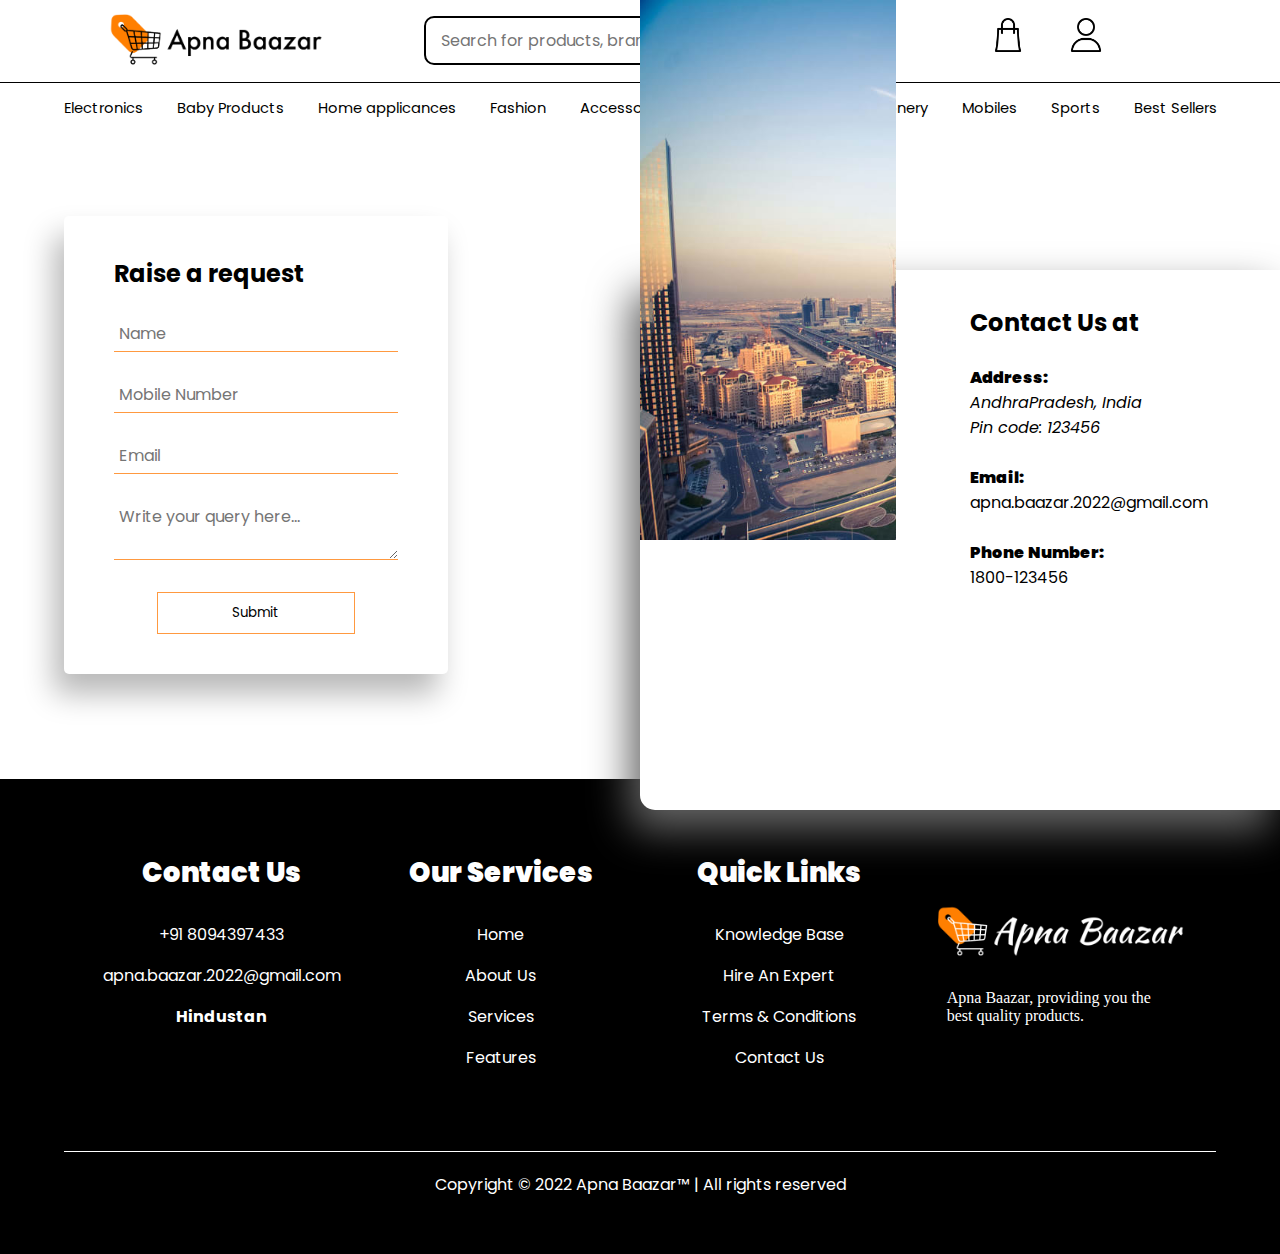
<file: contactus.html>
<!DOCTYPE html>
<html lang="en">
<head>
    <meta charset="UTF-8">
    <meta http-equiv="X-UA-Compatible" content="IE=edge">
    <meta name="viewport" content="width=device-width, initial-scale=1.0">
    <title>Contact Us- Apna Baazar</title>
    <link rel="stylesheet" href="css/contactus.css">
</head>
<body>
    
    <header>
        <nav id="navbar">
            <img src="images/logoLongB.png" alt="logo">
            <div class="search">
                <input type="text" placeholder="Search for products, brands, and more...">
                <button>Search</button>
            </div>
            <div class="cart-acc  tooltip">
                <a href="#" class="navimg">
                    <img src="images/bag.png" alt="shopping_cart">
                    <!-- <span  class="tooltiptext">Shopping Cart</span> -->
                </a>
                <a href="" class="navimg">
                    <img src="images/user.png" alt="account">
                </a>
            </div>
        </nav>

        <div id="categories">
            <ul>
                <li><a href="electronics.html" class="cate">Electronics</a>
                
                    <div class="subcat" style="background-image: url('images/6.png'); background-size: contain;">
                        <ul>
                            <li><a href="#">Camera</a></li>
                            <li><a href="#">Computer & laptop</a></li>
                            <li><a href="#">Smartwatches</a></li>
                            <li><a href="#">Speakers and Bluetooth</a></li>
                        </ul>
                    </div>
                </li>

                <li><a href="babyproducts.html">Baby Products</a>
                
                    <div class="subcat"  style="background-image: url('images/1.png'); background-size: contain;">
                        <ul>
                            <li><a href="#">Oils & powder</a></li>
                            <li><a href="#">Diapers</a></li>
                            <li><a href="#">Baby's Clothing</a></li>
                            <li><a href="#">Toys</a></li>
                        </ul>
                    </div>
                
                </li>

                <li><a href="homeapp.html">Home applicances</a>
                
                    <div class="subcat"  style="background-image: url('images/2.png'); background-size: contain;">
                        <ul>
                            <li><a href="#">Furniture</a></li>
                            <li><a href="#">Cleaning Supplies</a></li>
                            <li><a href="#">Gardening</a></li>
                            <li><a href="#">Home Decor</a></li>
                        </ul>
                    </div>
                </li>

                <li><a href="fashion.html">Fashion</a>
                
                    <div class="subcat"  style="background-image: url('images/3.png'); background-size: contain;">
                        <ul>
                            <li><a href="#">Men</a></li>
                            <li><a href="#">Women</a></li>
                            <li><a href="#">Kids</a></li>
                        </ul>
                    </div>
                </li>

                <li><a href="accessories.html">Accessories</a>
                
                    <div class="subcat"  style="background-image: url('images/6.png'); background-size: contain;">
                        <ul>
                            <li><a href="#">Bangles</a></li>
                            <li><a href="#">Bracelets</a></li>
                            <li><a href="#">Chains</a></li>
                            <li><a href="#">Earrings</a></li>
                        </ul>
                    </div>
                </li>

                <li><a href="beauty.html">Beauty</a>
                    
                    <div class="subcat"  style="background-image: url('images/4.png'); background-size: contain;">
                        <ul>
                            <li><a href="#">Body Lotion</a></li>
                            <li><a href="#">Cosmetics</a></li>
                            <li><a href="#">Face Care</a></li>
                            <li><a href="#">Hair Care</a></li>
                        </ul>
                    </div>
                </li>

                <li><a href="books.html">Books & Stationery</a>
                
                    <div class="subcat"  style="background-image: url('images/5.png'); background-size: contain;">
                        <ul>
                            <li><a href="#">School & Office</a></li>
                            <li><a href="#">Academic</a></li>
                            <li><a href="#">Language & Literature</a></li>
                            <li><a href="#">Competitive</a></li>
                        </ul>
                    </div>
                </li>

                <li><a href="mobiles.html">Mobiles</a>
                
                    <div class="subcat"  style="background-image: url('images/7.png'); background-size: contain;">
                        <ul>
                            <li><a href="#">Apple</a></li>
                            <li><a href="#">Samsung</a></li>
                            <li><a href="#">Viva</a></li>
                            <li><a href="#">Xiomi</a></li>
                        </ul>
                    </div>
                </li>

                <li><a href="sports.html">Sports</a>
                    
                    <div class="subcat"  style="background-image: url('images/8.png'); background-size: contain;">
                        <ul>
                            <li><a href="#">Cricket</a></li>
                            <li><a href="#">Football</a></li>
                            <li><a href="#">Badminton</a></li>
                        </ul>
                    </div>
                </li>

                <li><a href="bestsellers.html" >Best Sellers</a>
                    <div class="subcat" style="background-image: url('images/10.png'); background-size: contain;">
                        <ul>
                            <li><a href="#">Page</a></li>
                            <li><a href="#">Under</a></li>
                            <li><a href="#">Extreme</a></li>
                            <li><a href="#">Construction</a></li>
                        </ul>
                    </div>
                </li>
            </ul>
        </div>

    </header>

<main>

    <div id="fp-img"></div>

    <div class="contactform">

        <form action="">
            <h2>Raise a request</h2>
            <br>

            <!-- <span>Name</span>
            <br> -->
            <input type="text" class="name" placeholder="Name" required>

            <br><br>
            <!-- 
            <span>Mobile Number</span>
            <br> -->
            <input type="tel" class="name" placeholder="Mobile Number" required>

            <br><br>

            <!-- <span>Email</span>
            <br> -->
            <input type="email" class="name" placeholder="Email" required>

            <br><br>

            <!-- <span>Query</span>
            <br> -->
            <textarea type="text" class="name" placeholder="Write your query here..." required></textarea>

            <br><br>
            <center>
                <button type="submit" class="submit">Submit</button>
            </center>    
        </form>

    </div>

<div class="addresscard">

    <div class="lefthalf"></div>
    <div class="righthalf">

        <h2>Contact Us at</h2>
        <br>
        <span class="ac_heading">Address:</span>
        <br>
        <address>AndhraPradesh, India 
            <br>
            Pin code: 123456
        </address>

        <br>
        <span class="ac_heading">Email:</span>
        <br>
        <span>apna.baazar.2022@gmail.com</span>
        </span>

        <br><br>
        <span class="ac_heading">Phone Number:</span>
        <br>
        <span>1800-123456</span>
        </span>
    </div>
</div>


<br><br>
<br><br>
        <br><br>
        <br><br>
        <br><br>
        <br><br>
        <br><br>
        <br><br>
        <br><br>
        <br><br>
        <br><br>
        <br><br>
        <br><br>
        <br><br>
        

</main>




<footer>
    <div class="content">
        <div class="col-4">
            <span>Contact Us</span>
            <ul>
                <li><a href="tel: 8094397433">+91 8094397433</a></li>
                <li> <a href="mailto: apna.baazar.2022@gmail.com">apna.baazar.2022@gmail.com</a></li>
                <li> <a href=""></a> <b>Hindustan</b></li>
            </ul>
        </div>
        <div class="col-4">
            <span>Our Services</span>
            <ul>
                <li><a href="index.html">Home</a></li>
                <li><a href="#">About Us</a></li>
                <li><a href="#">Services</a></li>
                <li><a href="#">Features</a></li>
            </ul>
        </div>
        <div class="col-4">
            <span>Quick Links</span>
            <ul>
                <li><a href="#">Knowledge Base</a></li>
                <li><a href="#">Hire An Expert</a></li>
                <li><a href="t&c.html">Terms & Conditions</a></li>
                <li><a href="contactus.html">Contact Us</a></li>
            </ul>
        </div>
        <div class="col-4">
            <img src="images/logonew.png" alt="" width="253px">
            <p>Apna Baazar, providing you the best quality products.</p>
        </div>
    </div>
    <div class="copy">
        <p>Copyright &copy; 2022 Apna Baazar&trade; | All rights reserved</p>
        <ul class="social">
            <li><a href="https://www.facebook.com/" class="fa fa-facebook fb" aria-hidden="true"></a>
            </li>
            <li><a href="https://twitter.com/?lang=en-in" class="fa fa-twitter twitter"
                    aria-hidden="true"></a></li>
            <li><a href="www.google.co.in" class="fa fa-instagram insta" aria-hidden="true"></a></li>
            <li><a href="https://in.linkedin.com" class="fa fa-linkedin lnk" aria-hidden="true"></a>
            </li>
        </ul>
    </div>
</footer>






</body>
</html>
</file>
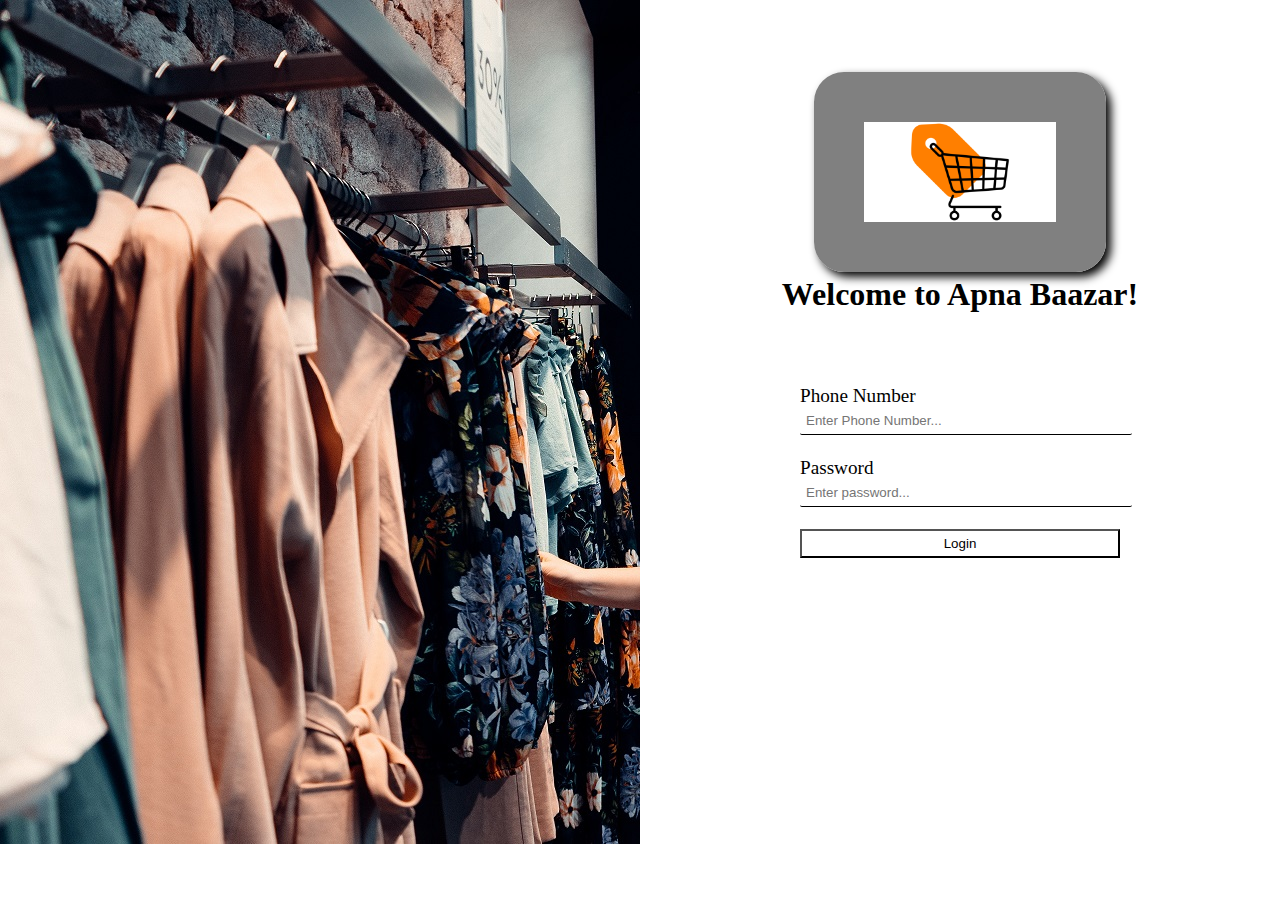
<file: login.html>
<!DOCTYPE html>
<html lang="en">
<head>
    <meta charset="UTF-8">
    <meta http-equiv="X-UA-Compatible" content="IE=edge">
    <meta name="viewport" content="width=device-width, initial-scale=1.0">
    <link rel="stylesheet" href="css/login.css">

    <title>Login</title>
</head>
<body>

<div id="leftHalf"></div>

<div id="form-container">
    
    <center>
    <img src="images/logob.png" alt="Logo" name="logo" style="align-content: center;">

    <br>

    <h1>Welcome to Apna Baazar!</h1>
    </center>
    <br><br><br><br>

    <div id="form">   
        <form>

            <!-- <fieldset> -->
            <!-- <legend>Name</legend> -->
            
            <label>Phone Number</label>
            <br>
            <input type="tel" placeholder="Enter Phone Number..." style="width: 100%;"  required>

            <br><br>
                
            <!-- </fieldset> -->

            <!-- <fieldset>
            
                <legend>Extra Information</legend> -->

                
                <label>Password</label>
                <br>
                <input type="password" placeholder="Enter password..." style="width: 100%;"  required>

                <br><br>


            <!-- </fieldset> -->


            <input type="submit" value="Login">

        </form>
    </div>

</div>


</body>
</html>
</file>
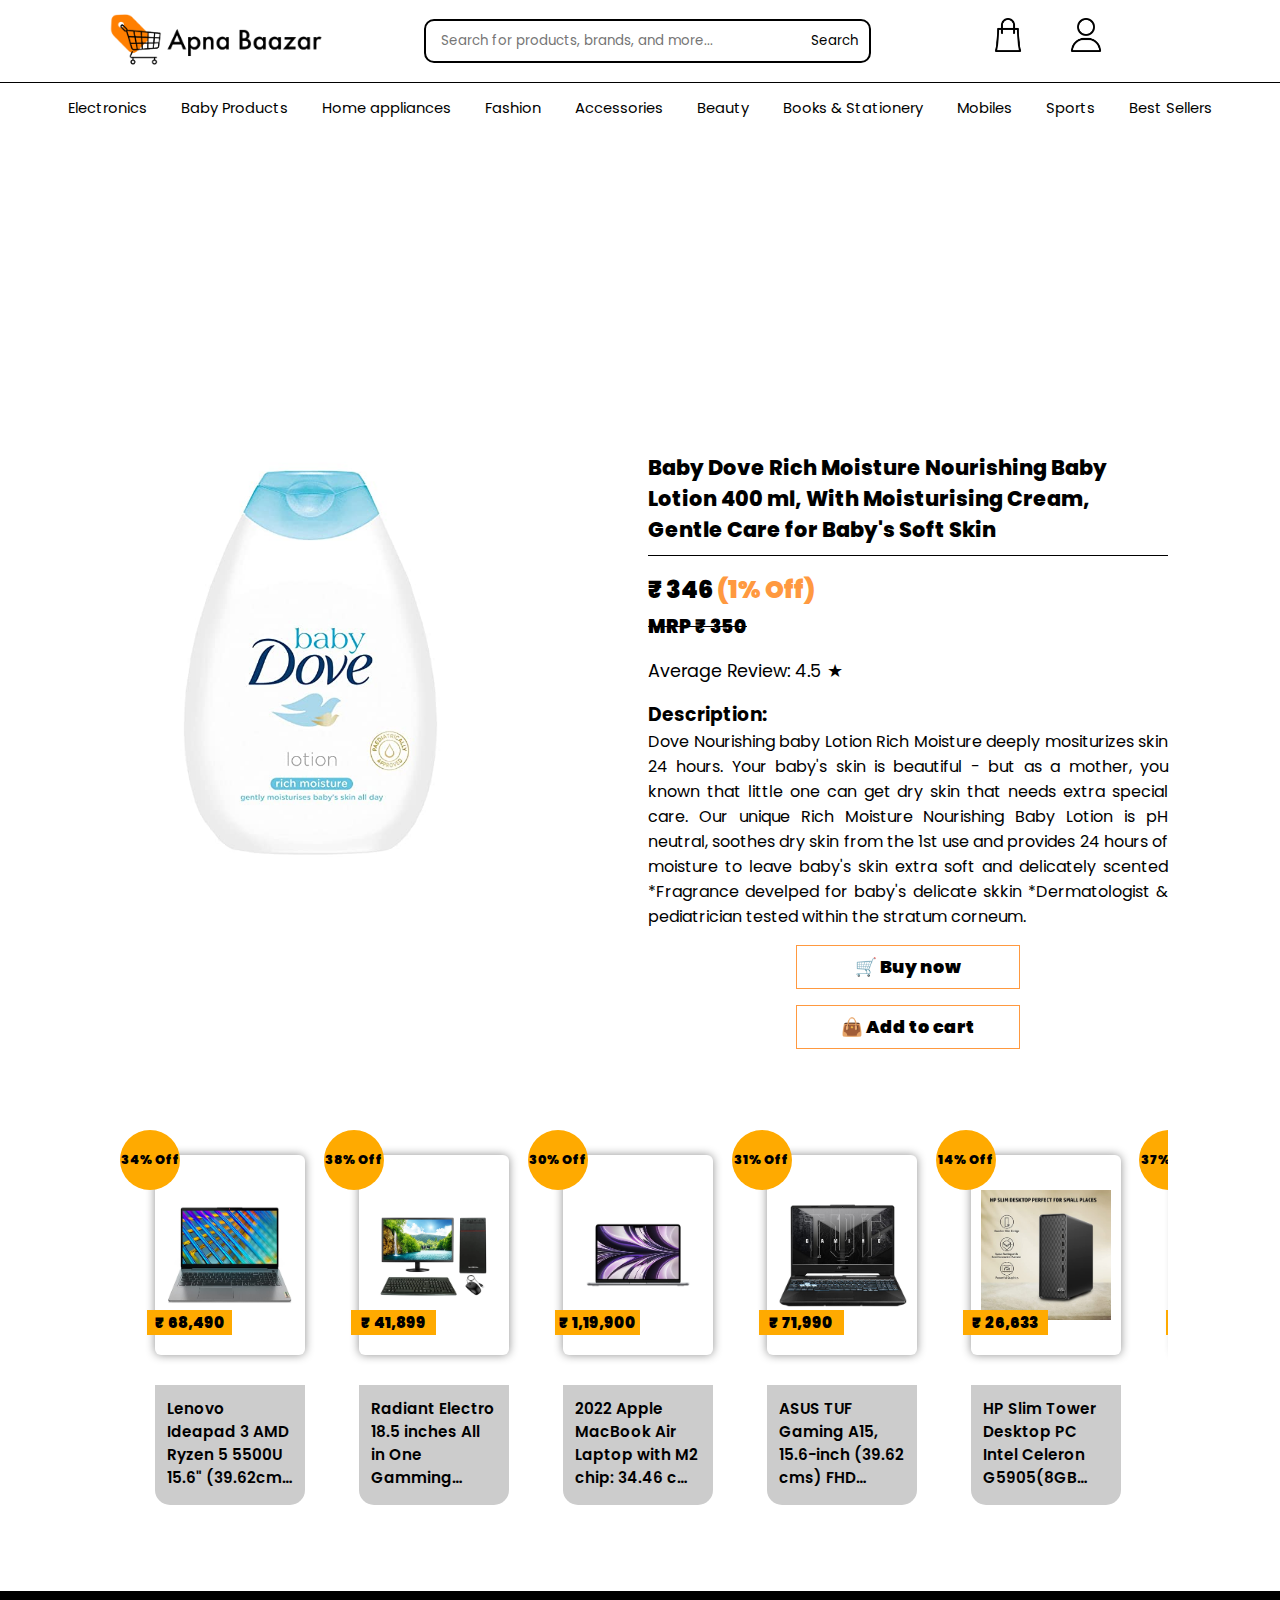
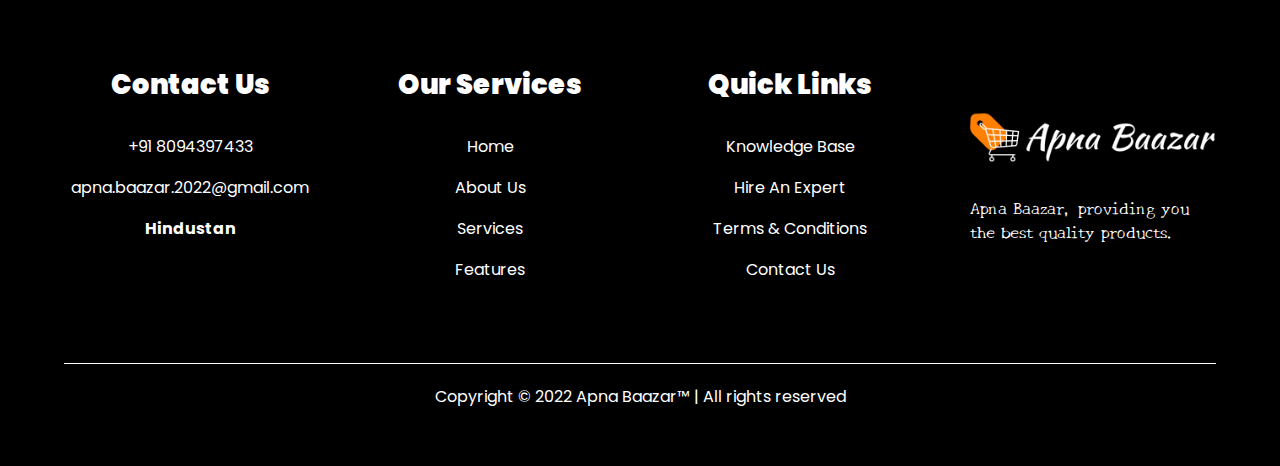
<file: product.html>
<!DOCTYPE html>
<html lang="en">
<head>
    <meta charset="UTF-8">
    <meta http-equiv="X-UA-Compatible" content="IE=edge">
    <meta name="viewport" content="width=device-width, initial-scale=1.0">
    <title>PNAME- Apna Baazar</title>
    <link rel="stylesheet" href="css/product.css">
</head>
<body>
    
    <header>
        <nav id="navbar">
            <img src="images/logoLongB.png" alt="logo">
            <div class="search">
                <input type="text" placeholder="Search for products, brands, and more...">
                <button>Search</button>
            </div>
            <div class="cart-acc  tooltip">
                <a href="#" class="navimg">
                    <img src="images/bag.png" alt="shopping_cart">
                    <!-- <span  class="tooltiptext">Shopping Cart</span> -->
                </a>
                <a href="" class="navimg">
                    <img src="images/user.png" alt="account">
                </a>
            </div>
            
        </nav>
        

        <!-- categories bar that is below the navigation bar -->
        <div id="categories">
            <ul>
                <li><a href="electronics.html" class="cate">Electronics</a>
                
                    <div class="subcat" style="background-image: url('images/6.png'); background-size: contain;">
                        <ul>
                            <li><a href="#">Camera</a></li>
                            <li><a href="#">Computer & laptop</a></li>
                            <li><a href="#">Smartwatches</a></li>
                            <li><a href="#">Speakers and Bluetooth</a></li>
                        </ul>
                    </div>
                </li>

                <li><a href="babyproducts.html">Baby Products</a>
                
                    <div class="subcat"  style="background-image: url('images/1.png'); background-size: contain;">
                        <ul>
                            <li><a href="#">Oils & powder</a></li>
                            <li><a href="#">Diapers</a></li>
                            <li><a href="#">Baby's Clothing</a></li>
                            <li><a href="#">Toys</a></li>
                        </ul>
                    </div>
                
                </li>

                <li><a href="homeapp.html">Home appliances</a>
                
                    <div class="subcat"  style="background-image: url('images/2.png'); background-size: contain;">
                        <ul>
                            <li><a href="#">Furniture</a></li>
                            <li><a href="#">Cleaning Supplies</a></li>
                            <li><a href="#">Gardening</a></li>
                            <li><a href="#">Home Decor</a></li>
                        </ul>
                    </div>
                </li>

                <li><a href="fashion.html">Fashion</a>
                
                    <div class="subcat"  style="background-image: url('images/3.png'); background-size: contain;">
                        <ul>
                            <li><a href="#">Men</a></li>
                            <li><a href="#">Women</a></li>
                            <li><a href="#">Kids</a></li>
                        </ul>
                    </div>
                </li>

                <li><a href="accessories.html">Accessories</a>
                
                    <div class="subcat"  style="background-image: url('images/6.png'); background-size: contain;">
                        <ul>
                            <li><a href="#">Bangles</a></li>
                            <li><a href="#">Bracelets</a></li>
                            <li><a href="#">Chains</a></li>
                            <li><a href="#">Earrings</a></li>
                        </ul>
                    </div>
                </li>

                <li><a href="beauty.html">Beauty</a>
                    
                    <div class="subcat"  style="background-image: url('images/4.png'); background-size: contain;">
                        <ul>
                            <li><a href="#">Body Lotion</a></li>
                            <li><a href="#">Cosmetics</a></li>
                            <li><a href="#">Face Care</a></li>
                            <li><a href="#">Hair Care</a></li>
                        </ul>
                    </div>
                </li>

                <li><a href="books.html">Books & Stationery</a>
                
                    <div class="subcat"  style="background-image: url('images/5.png'); background-size: contain;">
                        <ul>
                            <li><a href="#">School & Office</a></li>
                            <li><a href="#">Academic</a></li>
                            <li><a href="#">Language & Literature</a></li>
                            <li><a href="#">Competitive</a></li>
                        </ul>
                    </div>
                </li>

                <li><a href="mobiles.html">Mobiles</a>
                
                    <div class="subcat"  style="background-image: url('images/7.png'); background-size: contain;">
                        <ul>
                            <li><a href="#">Apple</a></li>
                            <li><a href="#">Samsung</a></li>
                            <li><a href="#">Viva</a></li>
                            <li><a href="#">Xiomi</a></li>
                        </ul>
                    </div>
                </li>

                <li><a href="sports.html">Sports</a>
                    
                    <div class="subcat"  style="background-image: url('images/8.png'); background-size: contain;">
                        <ul>
                            <li><a href="#">Cricket</a></li>
                            <li><a href="#">Football</a></li>
                            <li><a href="#">Badminton</a></li>
                        </ul>
                    </div>
                </li>

                <li><a href="bestsellers.html" >Best Sellers</a>
                    <div class="subcat" style="background-image: url('images/10.png'); background-size: contain;">
                        <ul>
                            <li><a href="#">Page</a></li>
                            <li><a href="#">Under</a></li>
                            <li><a href="#">Extreme</a></li>
                            <li><a href="#">Construction</a></li>
                        </ul>
                    </div>
                </li>
            </ul>
        </div>
    </header>

        
    <!-- Extra menu for the responsive site -->

    <div id="menu-icon">
        <img src="images/menu.png" alt="" onclick="openMenu()">
    </div>


    <div id="menu-content">
        <div id="close-icon">
            <img src="images/close.png" alt="" onclick="closeMenu()">
        </div>
        
        
        <ul id="menu-category-list">
            <a href="#"><li>Electronics</li></a>
            <a href="#"><li>Baby products</li></a>
            <a href="#"><li>Home appliances</li></a>
            <a href="#"><li>Fashion</li></a>
            <a href="#"><li>Accessories</li></a>
            <a href="#"><li>Beauty</li></a>
            <a href="#"><li>Books & Stationery</li></a>
            <a href="#"><li>Mobiles</li></a>
            <a href="#"><li>Sports</li></a>
            <a href="#"><li>Best Sellers</li></a>

        </ul>
    </div>



<main>
    <div class="product-img">
        <img src="images/Products/baby_lotion (2).jpg" alt="">
    </div>
    <div class="product-name">
        Baby Dove Rich Moisture Nourishing Baby Lotion 400 ml, With Moisturising Cream, Gentle Care for Baby's Soft Skin 
    </div>
    <div class="product-price">
        <!-- calculate the price after discount -->
        <span>&#x20b9 346</span>
        
        <span class="product-discount">(1% Off)</span>
        <br>
        <!-- import MRP from the database -->
        <span>MRP &#x20b9 350</span>

    </div>
    <div class="product-review">
        Average Review: 4.5 &#x2605 
    </div>
    <div class="product-description">
        <h3>Description:</h3>
        Dove Nourishing baby Lotion Rich Moisture deeply  mositurizes skin 24 hours. 
        Your baby's skin is beautiful - but as a mother, you known that little one can get dry skin that needs extra special care. 
        Our unique Rich Moisture Nourishing Baby Lotion is pH neutral, soothes dry skin from the 1st use and provides 24 hours of moisture to leave baby's skin extra soft and delicately scented *Fragrance develped for baby's delicate skkin *Dermatologist & pediatrician tested within the stratum corneum.
        
    </div>

    <div class="cart-button">
        <button class="addtocart">&#x1F45C; Add to cart</button>
    </div>

    <div class="buy-button">
        <button class="buynow">&#x1F6D2; Buy now</button>
    </div>
    

    <div class="faq">
        <h1>Faqs:</h1>
        <br>
        <b>1.Q:</b>  Is it fragrance free?
        <br>
        <b>A:</b>Yes
        <br><br>

        <b>2.Q:</b>  Can I apply it in Winter?
        <br>
        <b>A:</b>Yes..very nice product also used in winter for babies

        <br><br>

        <b>3.Q:</b>  Can I apply the cream on the face?
        <br>
        <b>A:</b>yes

        <br><br>

        <b>4.Q:</b>  How to use?
        <br>
        <b>A:</b>apply on babies body after bath, with damp body it will give better result..

        <br><br>

        <b>5.Q:</b>  Is this chemical free?
        <br>
        <b>A:</b>Pure, Gentle and Mild cream
    </div>


    <!-- <span class="slider-heading">Electronics</span> -->
    <div class="outer max-width">

        <!-- <div class="leftArrow" onclick="moveLeft()">&#8592</div>
        <div class="rightArrow" onclick="moveRight()">&#8594</div> -->


        <a class="inner" href="product.html" target="_blank">
            <div class="img-div"><img src="images/Products/computer (1).jpg" alt="" class="image-resize"></div>
            
            <div class="price">
                <span>&#x20b9; 68,490</span>
            </div>

            <!-- <div class="brand">
                <span>Apple</span>
            </div> -->

            <div class="discount">
                <span>34% Off</span>
            </div>

            <div class="product-name">
                <span>Lenovo Ideapad 3 AMD Ryzen 5 5500U 15.6" (39.62cm) FHD Thin & Light Laptop (8GB/512GB SSD/Windows 11/Office 2021/Backlit Keyboard/2Yr Warranty/Arctic Grey/1.65Kg), 82KU017KIN</span>
            </div>

        </a>


        <a class="inner" href="product.html" target="_blank">
            <div class="img-div"><img src="images/Products/computer (2).jpg" alt="" class="image-resize"></div>
            
            <div class="price">
                <span>&#x20b9; 41,899</span>
            </div>

            <!-- <div class="brand">
                <span>Apple</span>
            </div> -->

            <div class="discount">
                <span>38% Off</span>
            </div>

            <div class="product-name">
                <span>Radiant Electro 18.5 inches All in One Gamming Computer Set (Intel-Core i5 Processor/8 GB RAM DDR3/HDD 1 Tb /18.5" Monitor/120 ssd/Keyboard/Mouse/Windows 10/MS Office) with One Year Warranty_06</span>
            </div>
            
        </a>


        <!-- Experiment card 3 -->
        <a class="inner" href="product.html" target="_blank">
            <div class="img-div"><img src="images/Products/computer (3).jpg" alt="" class="image-resize"></div>
            
            <div class="price">
                <span>&#x20b9; 1,19,900</span>
            </div>

            <!-- <div class="brand">
                <span>Apple</span>
            </div> -->

            <div class="discount">
                <span>30% Off</span>
            </div>

            <div class="product-name">
                <span>2022 Apple MacBook Air Laptop with M2 chip: 34.46 cm (13.6-inch) Liquid Retina Display, 8GB RAM, 256GB SSD Storage, Backlit Keyboard, 1080p FaceTime HD Camera. Works with iPhone/iPad; Space Grey</span>
            </div>
            
        </a>


        <!-- Experiment card 4 -->

        <a class="inner" href="product.html" target="_blank">
            <div class="img-div"><img src="images/Products/computer (4).jpg" alt="" class="image-resize"></div>
            
            <div class="price">
                <span>&#x20b9; 71,990</span>
            </div>

            <!-- <div class="brand">
                <span>Apple</span>
            </div> -->

            <div class="discount">
                <span>31% Off</span>
            </div>

            <div class="product-name">
                <span>ASUS TUF Gaming A15, 15.6-inch (39.62 cms) FHD 144Hz, AMD Ryzen 5 4600H, 4GB NVIDIA GeForce GTX 1650, Gaming Laptop (8GB/512GB SSD/Windows 11/Black/2.3 Kg), FA506IHRZ-HN111W</span>
            </div>
            
        </a>
        
        <a class="inner" href="product.html" target="_blank">
            <div class="img-div"><img src="images/Products/computer (5).jpg" alt="" class="image-resize"></div>
            
            <div class="price">
                <span>&#x20b9; 26,633</span>
            </div>

            <!-- <div class="brand">
                <span>Apple</span>
            </div> -->

            <div class="discount">
                <span>14% Off</span>
            </div>

            <div class="product-name">
                <span>HP Slim Tower Desktop PC Intel Celeron G5905(8GB RM/1TB HDD/Black Wired Mouse & Keyboard/Intel UHD Graphics/Win 11/MS Office/Jet Black), S01-pF2237in</span>
            </div>
            
        </a>

        <a class="inner" href="product.html" target="_blank">
            <div class="img-div"><img src="images/Products/speaker (1).jpg" alt="" class="image-resize"></div>
            
            <div class="price">
                <span>&#x20b9; 2,999</span>
            </div>

            <!-- <div class="brand">
                <span>Apple</span>
            </div> -->

            <div class="discount">
                <span>37% Off</span>
            </div>

            <div class="product-name">
                <span>JBL Go 2, Wireless Portable Bluetooth Speaker with Mic, JBL Signature Sound, Vibrant Color Options with IPX7 Waterproof & AUX (Black)</span>
            </div>
            
        </a>
        
        <a class="inner" href="product.html" target="_blank">
            <div class="img-div"><img src="images/Products/speaker (2).jpg" alt="" class="image-resize"></div>
            
            <div class="price">
                <span>&#x20b9; 1,999</span>
            </div>

            <!-- <div class="brand">
                <span>Apple</span>
            </div> -->

            <div class="discount">
                <span>50% Off</span>
            </div>

            <div class="product-name">
                <span>JMi Outdoor Bluetooth Speaker (5W) Up to 20 Hours Battery Life, Dynamic Sound Effect, Bluetooth 5.0, IPX5 Splash Proof, Compact & Premium Mesh Design</span>
            </div>
            
        </a>
        <a class="inner" href="product.html" target="_blank">
            <div class="img-div"><img src="images/Products/speaker (3).jpg" alt="" class="image-resize"></div>
            
            <div class="price">
                <span>&#x20b9; 29,999</span>
            </div>

            <!-- <div class="brand">
                <span>Apple</span>
            </div> -->

            <div class="discount">
                <span>23% Off</span>
            </div>

            <div class="product-name">
                <span>Marshall Acton II 60 Watt Wireless Bluetooth Speaker (Black), (MRL1001900)</span>
            </div>
        </a>
        
        <a class="inner" href="product.html" target="_blank">
            <div class="img-div"><img src="images/Products/speaker (4).jpg" alt="" class="image-resize"></div>

            <div class="price">
                <span>&#x20b9; 2,990</span>
            </div>

            <!-- <div class="brand">
                <span>Apple</span>
            </div> -->

            <div class="discount">
                <span>67% Off</span>
            </div>

            <div class="product-name">
                <span>boAt Stone 170 with 5W Speaker Bluetooth V4.2 and a SD Card Slot, with a Playback time of 6 Hours, IPX 6 Water Resistant Design (Black)</span>
            </div>
            
        </a>
    </div>

</main>


    








    <!-- Footer Section-->

    <footer>
        <div class="content">
            <div class="col-4">
                <span>Contact Us</span>
                <ul>
                    <li><a href="tel: 8094397433">+91 8094397433</a></li>
                    <li> <a href="mailto: apna.baazar.2022@gmail.com">apna.baazar.2022@gmail.com</a></li>
                    <li> <a href=""></a> <b>Hindustan</b></li>
                </ul>
            </div>
            <div class="col-4">
                <span>Our Services</span>
                <ul>
                    <li><a href="index.html">Home</a></li>
                    <li><a href="#">About Us</a></li>
                    <li><a href="#">Services</a></li>
                    <li><a href="#">Features</a></li>
                </ul>
            </div>
            <div class="col-4">
                <span>Quick Links</span>
                <ul>
                    <li><a href="#">Knowledge Base</a></li>
                    <li><a href="#">Hire An Expert</a></li>
                    <li><a href="t&c.html">Terms & Conditions</a></li>
                    <li><a href="contactus.html">Contact Us</a></li>
                </ul>
            </div>
            <div class="col-4">
                <img src="images/logonew.png" alt="footer-logo">
                <p>Apna Baazar, providing you the best quality products.</p>
            </div>
        </div>
        <div class="copy">
            <p>Copyright &copy; 2022 Apna Baazar&trade; | All rights reserved</p>
            <ul class="social">
                <li><a href="https://www.facebook.com/" class="fa fa-facebook fb" aria-hidden="true"></a>
                </li>
                <li><a href="https://twitter.com/?lang=en-in" class="fa fa-twitter twitter"
                        aria-hidden="true"></a></li>
                <li><a href="www.google.co.in" class="fa fa-instagram insta" aria-hidden="true"></a></li>
                <li><a href="https://in.linkedin.com" class="fa fa-linkedin lnk" aria-hidden="true"></a>
                </li>
            </ul>
        </div>
    </footer>





</body>
</html>
</file>
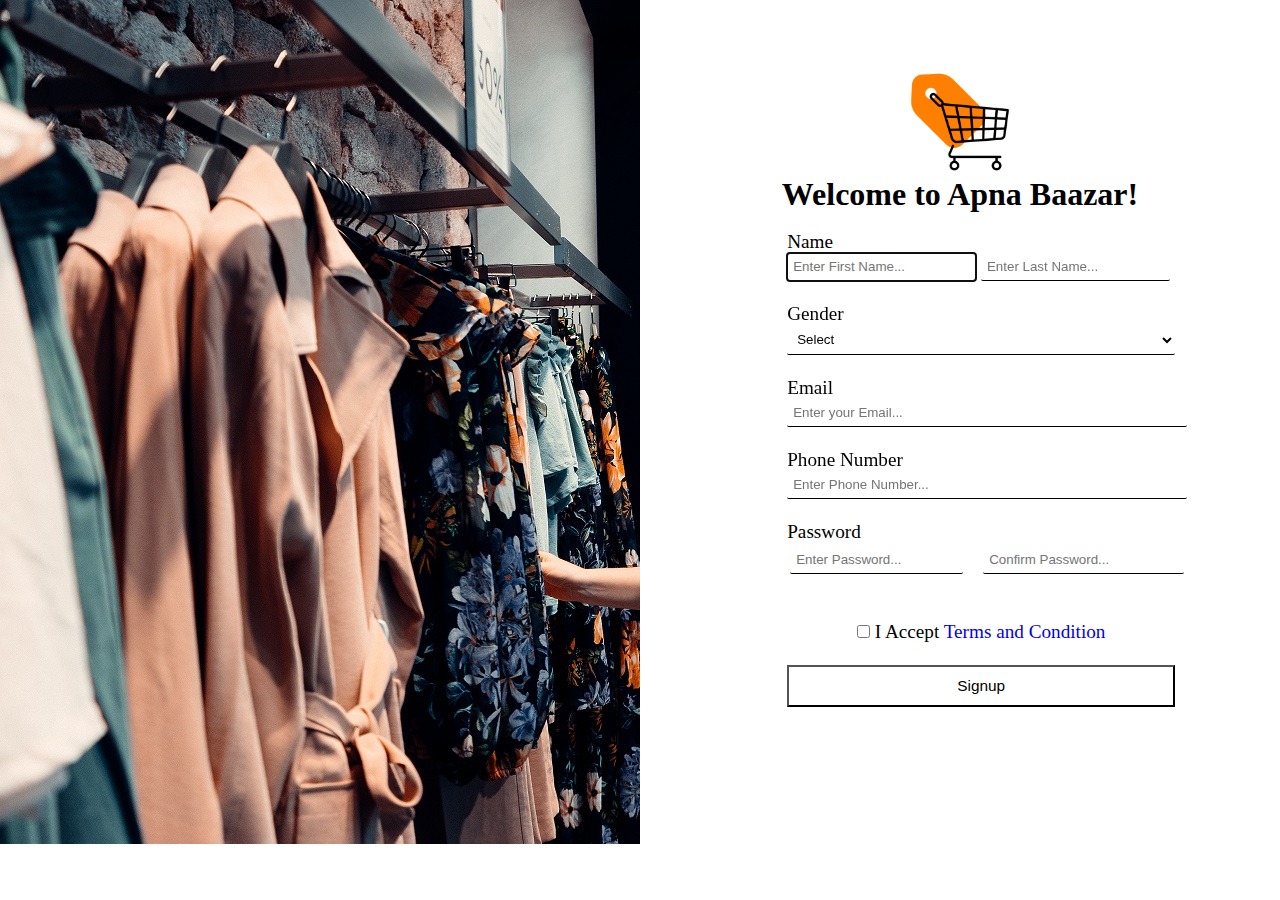
<file: signup.html>
<!DOCTYPE html>
<html lang="en">
<head>
    <meta charset="UTF-8">
    <meta http-equiv="X-UA-Compatible" content="IE=edge">
    <meta name="viewport" content="width=device-width, initial-scale=1.0">
    <link rel="stylesheet" href="css/signup.css">

    <title>Signup</title>
</head>
<body>

<div id="leftHalf"></div>

<div id="form-container">
    
    <center>
    <img src="images/logob.png" alt="Logo" name="logo" style="align-content: center;">

    <br>

    <h1>Welcome to Apna Baazar!</h1>
    </center>
    <br>

    <div id="form">   
        <form>

            <!-- <fieldset> -->
                <!-- <legend>Name</legend> -->
            
                <label>Name</label>
                <br>
                <input type="text" placeholder="Enter First Name..." autofocus required>
                <input type="text" placeholder="Enter Last Name..." required>

                <br><br>
                
            <!-- </fieldset> -->


            <!-- <fieldset>
            
                <legend>Extra Information</legend> -->

                <label>Gender</label>
                <br>
                <select style="width: 100%;" required>
                    <option value="select" selected disabled hidden>Select</option>
                    <option value="male">Male</option>    
                    <option value="female">Female</option>
                    <option value="other">Other</option>
                </select>

                <br><br>

                <label>Email</label>
                <br>
                <input type="email" placeholder="Enter your Email..." style="width: 100%;" required>

                <br><br>

                <label>Phone Number</label>
                <br>
                <input type="tel" placeholder="Enter Phone Number..." style="width: 100%;"  required>

                <br><br>

                <table>
                    <tr>
                        <Label>Password</Label>
                        <td><input type="password" placeholder="Enter Password..." style="width: 85%;"  required></td>
                        <td><input type="password" placeholder="Confirm Password..." style="width: 100%;"  required></td>
                    </tr>
                </table>

                <br><br>

            <!-- </fieldset> -->
            <center>
                <input type="checkbox" name="t&c" id="t&c">
                I Accept<a href="t&c.html"> Terms and Condition</a>
            </center>


            <br>
            
            <input type="submit" value="Signup">

            <br><br>

        </form>
    </div>

</div>


</body>
</html>
</file>
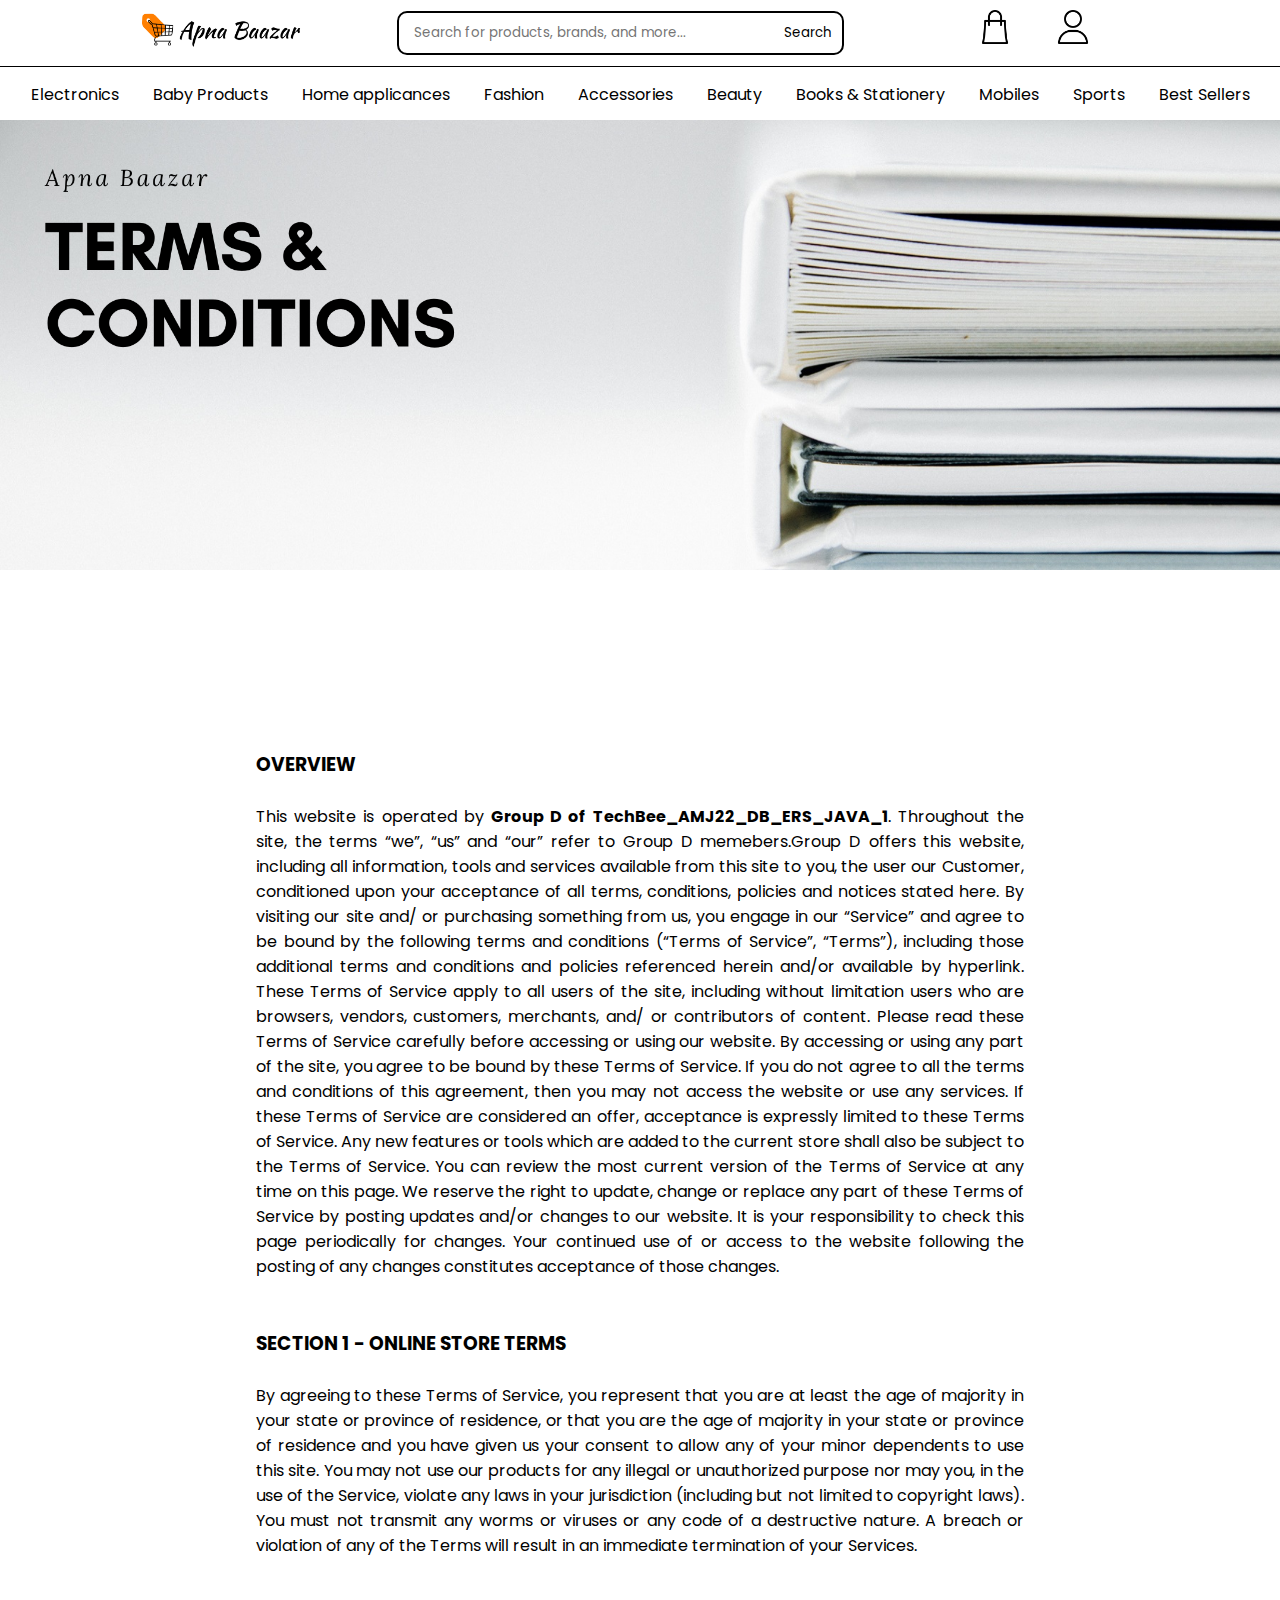
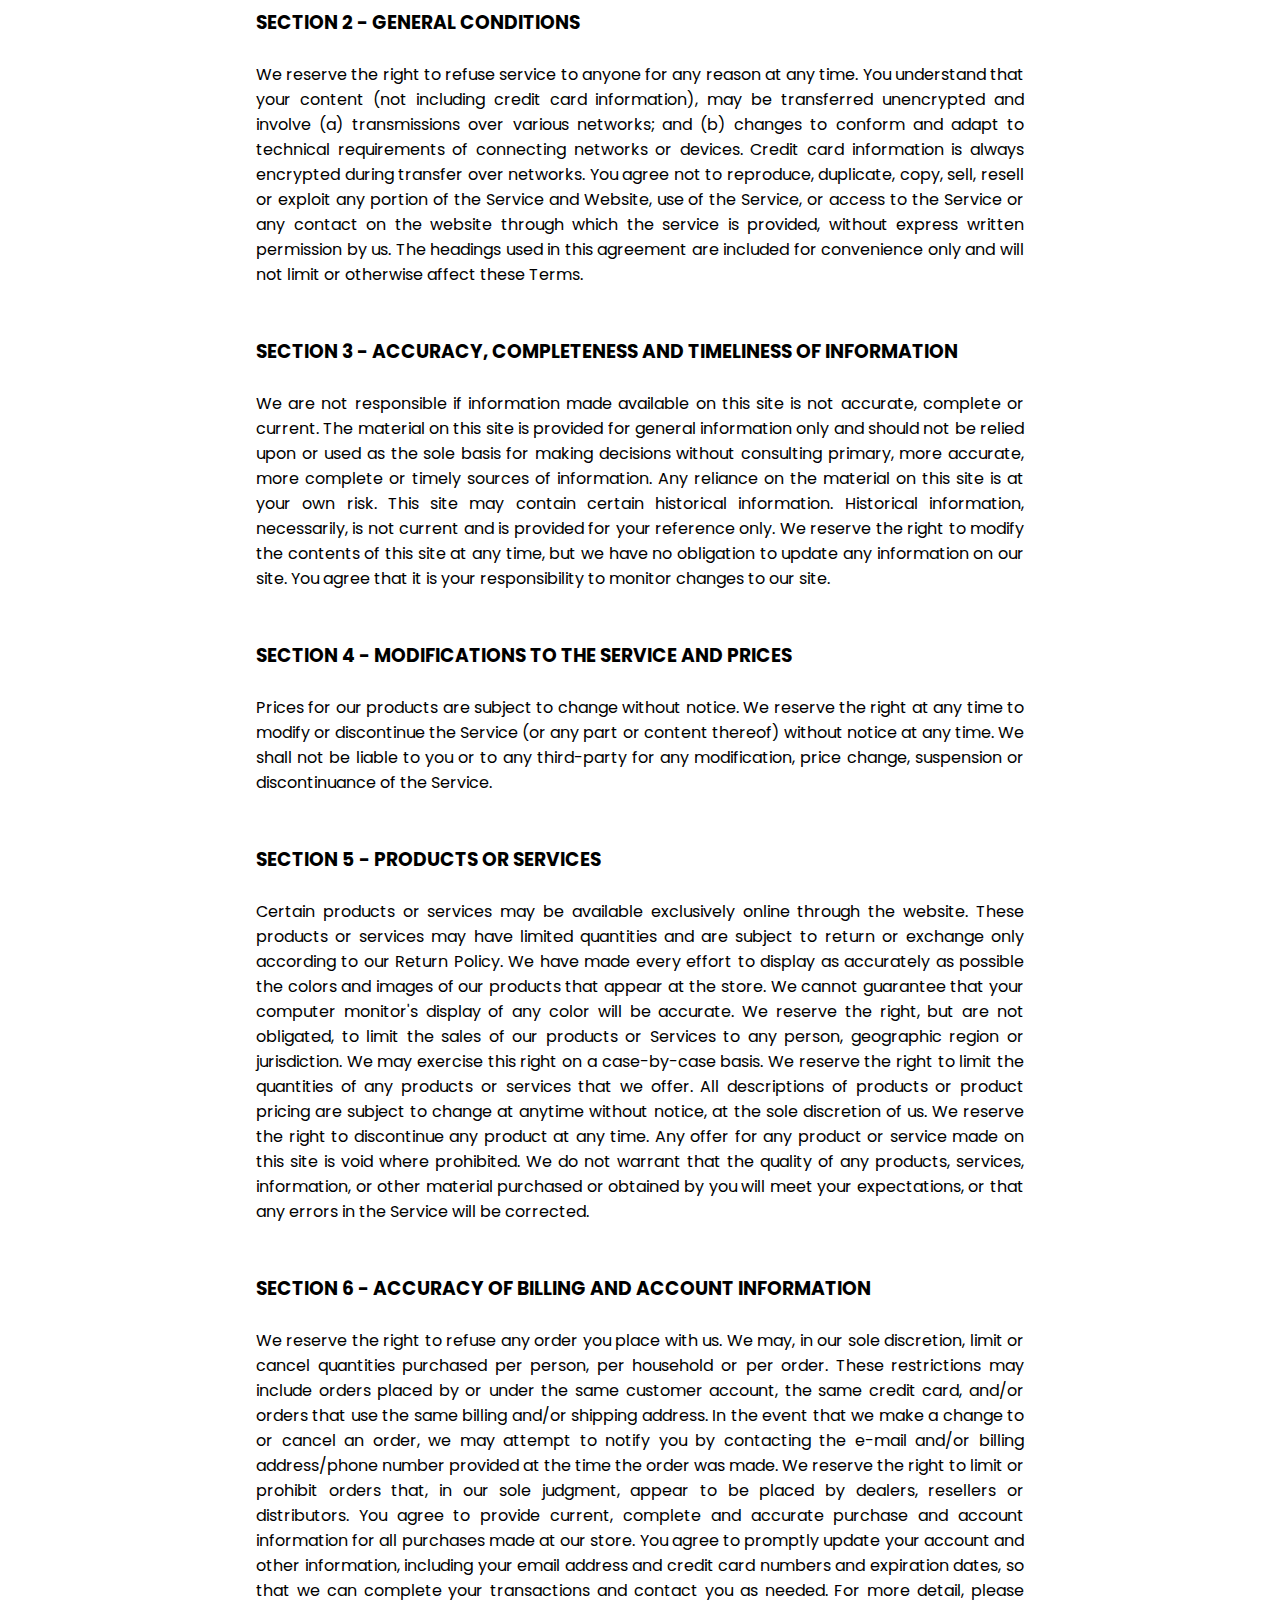
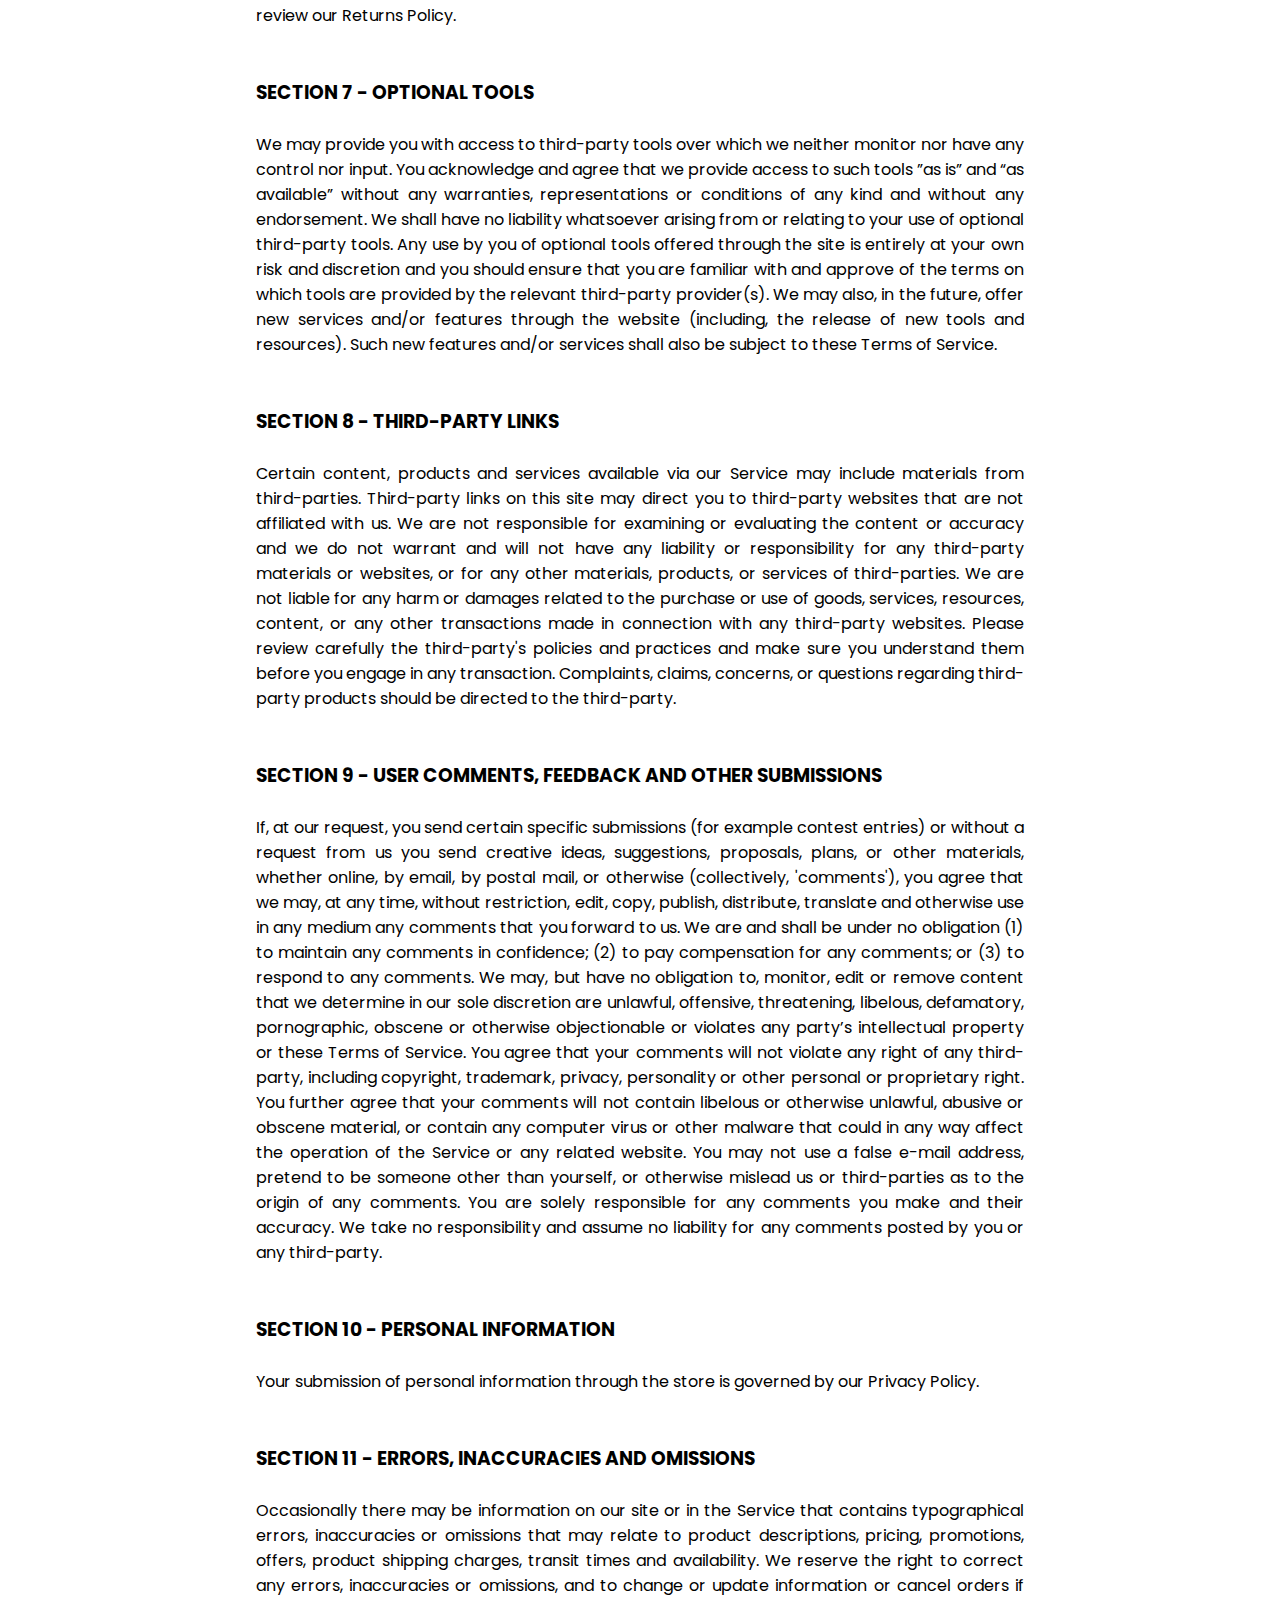
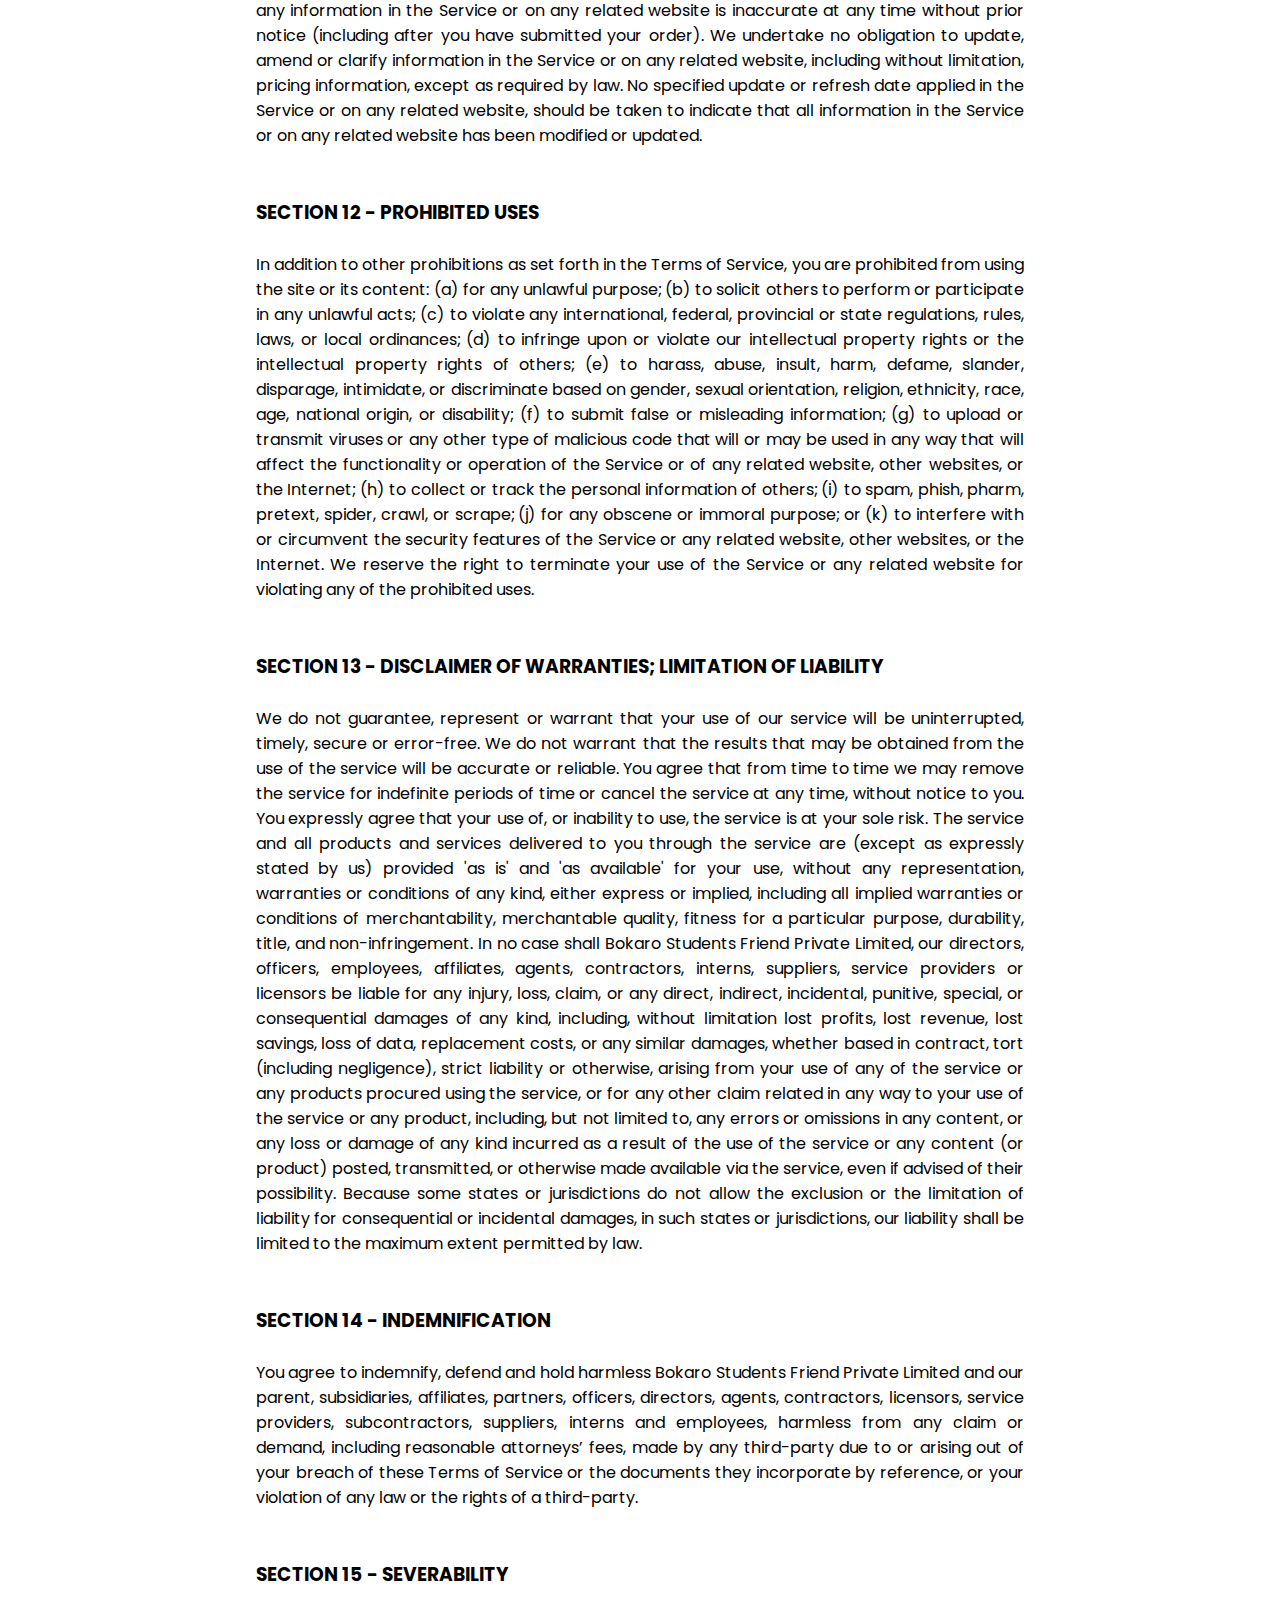
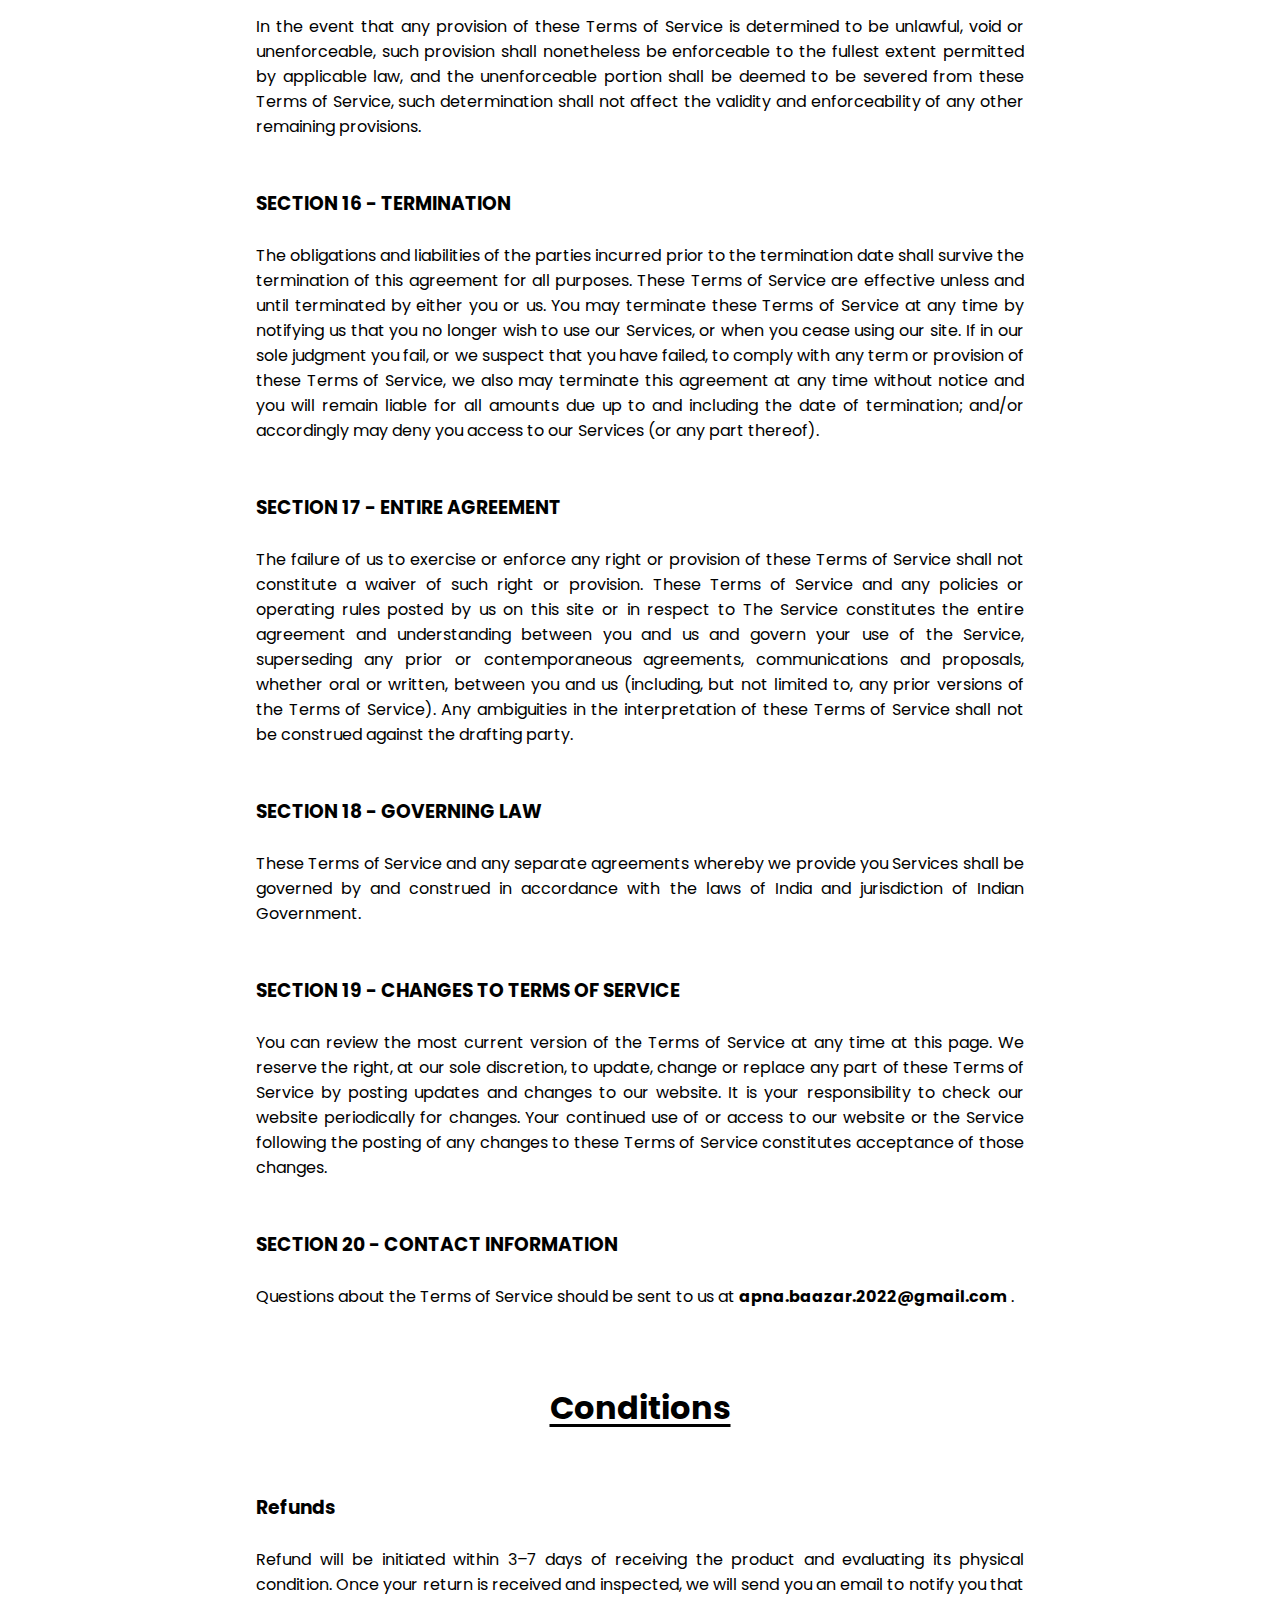
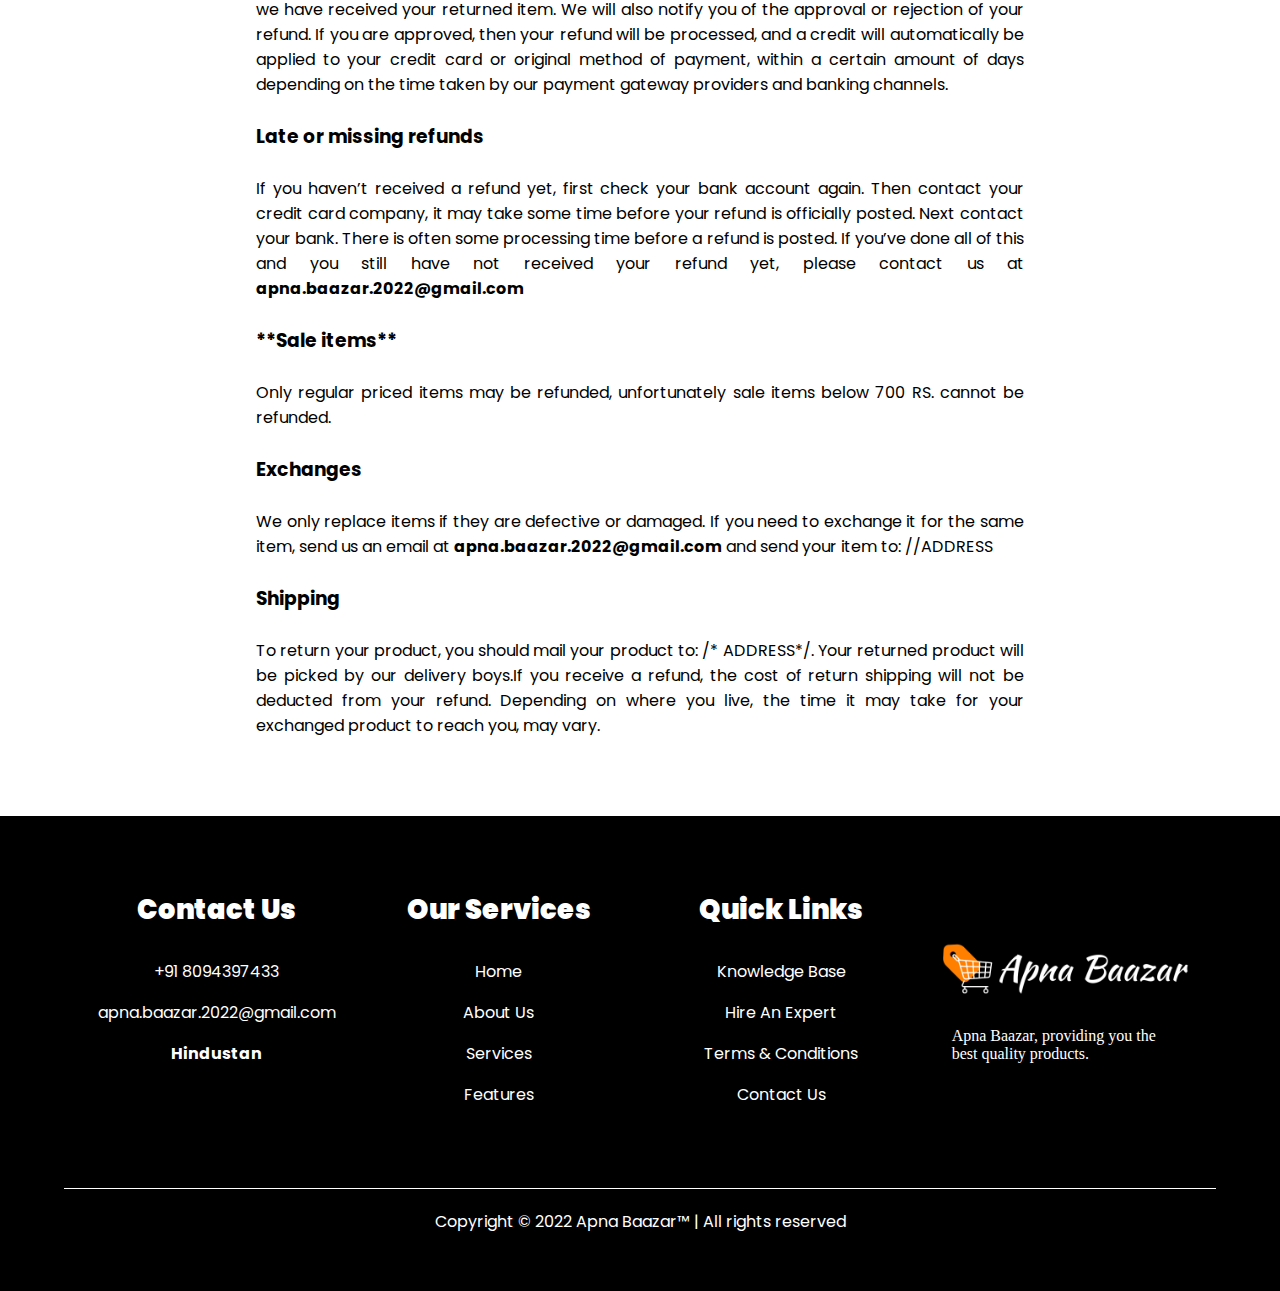
<file: t&c.html>
<!DOCTYPE html>
<html lang="en">
<head>
    <meta charset="UTF-8">
    <meta http-equiv="X-UA-Compatible" content="IE=edge">
    <meta name="viewport" content="width=device-width, initial-scale=1.0">
    <title>Terms & condition- Apna Baazar</title>
    <link rel="stylesheet" href="css/t&c.css">
</head>
<body>
    
    <header>
        <nav id="navbar">

            <!-- <div class="logo">
                <a href="index.html" class="navlogo">
                    <img src="images/logoLongB.png" alt="logo">
                </a>
            </div> -->
            <div class="navlogo">
                <a href="index.html" class="navimg">
                    <img src="images/logoLongB3.png" alt="logo">
                </a>
            </div>
            
            <div class="search">
                <input type="text" placeholder="Search for products, brands, and more...">
                <button>Search</button>
            </div>
            <div class="cart-acc">
                <a href="#" class="navimg">
                    <img src="images/bag.png" alt="shopping_cart" class="shopping_cart">
                    <!-- <span  class="tooltiptext">Shopping Cart</span> -->
                </a>
                <a href="" class="navimg">
                    <img src="images/user.png" alt="account" class="account">
                </a>
            </div>
        </nav>

        <div id="categories">
            <ul>
                <li><a href="electronics.html" class="cate">Electronics</a>
                
                    <div class="subcat" style="background-image: url('images/6.png'); background-size: contain;">
                        <ul>
                            <li><a href="#">Camera</a></li>
                            <li><a href="#">Computer & laptop</a></li>
                            <li><a href="#">Smartwatches</a></li>
                            <li><a href="#">Speakers and Bluetooth</a></li>
                        </ul>
                    </div>
                </li>

                <li><a href="babyproducts.html">Baby Products</a>
                
                    <div class="subcat"  style="background-image: url('images/1.png'); background-size: contain;">
                        <ul>
                            <li><a href="#">Oils & powder</a></li>
                            <li><a href="#">Diapers</a></li>
                            <li><a href="#">Baby's Clothing</a></li>
                            <li><a href="#">Toys</a></li>
                        </ul>
                    </div>
                
                </li>

                <li><a href="homeapp.html">Home applicances</a>
                
                    <div class="subcat"  style="background-image: url('images/2.png'); background-size: contain;">
                        <ul>
                            <li><a href="#">Furniture</a></li>
                            <li><a href="#">Cleaning Supplies</a></li>
                            <li><a href="#">Gardening</a></li>
                            <li><a href="#">Home Decor</a></li>
                        </ul>
                    </div>
                </li>

                <li><a href="fashion.html">Fashion</a>
                
                    <div class="subcat"  style="background-image: url('images/3.png'); background-size: contain;">
                        <ul>
                            <li><a href="#">Men</a></li>
                            <li><a href="#">Women</a></li>
                            <li><a href="#">Kids</a></li>
                        </ul>
                    </div>
                </li>

                <li><a href="accessories.html">Accessories</a>
                
                    <div class="subcat"  style="background-image: url('images/6.png'); background-size: contain;">
                        <ul>
                            <li><a href="#">Bangles</a></li>
                            <li><a href="#">Bracelets</a></li>
                            <li><a href="#">Chains</a></li>
                            <li><a href="#">Earrings</a></li>
                        </ul>
                    </div>
                </li>

                <li><a href="beauty.html">Beauty</a>
                    
                    <div class="subcat"  style="background-image: url('images/4.png'); background-size: contain;">
                        <ul>
                            <li><a href="#">Body Lotion</a></li>
                            <li><a href="#">Cosmetics</a></li>
                            <li><a href="#">Face Care</a></li>
                            <li><a href="#">Hair Care</a></li>
                        </ul>
                    </div>
                </li>

                <li><a href="books.html">Books & Stationery</a>
                
                    <div class="subcat"  style="background-image: url('images/5.png'); background-size: contain;">
                        <ul>
                            <li><a href="#">School & Office</a></li>
                            <li><a href="#">Academic</a></li>
                            <li><a href="#">Language & Literature</a></li>
                            <li><a href="#">Competitive</a></li>
                        </ul>
                    </div>
                </li>

                <li><a href="mobiles.html">Mobiles</a>
                
                    <div class="subcat"  style="background-image: url('images/7.png'); background-size: contain;">
                        <ul>
                            <li><a href="#">Apple</a></li>
                            <li><a href="#">Samsung</a></li>
                            <li><a href="#">Viva</a></li>
                            <li><a href="#">Xiomi</a></li>
                        </ul>
                    </div>
                </li>

                <li><a href="sports.html">Sports</a>
                    
                    <div class="subcat"  style="background-image: url('images/8.png'); background-size: contain;">
                        <ul>
                            <li><a href="#">Cricket</a></li>
                            <li><a href="#">Football</a></li>
                            <li><a href="#">Badminton</a></li>
                        </ul>
                    </div>
                </li>

                <li><a href="bestsellers.html" >Best Sellers</a>
                    <div class="subcat" style="background-image: url('images/10.png'); background-size: contain;">
                        <ul>
                            <li><a href="#">Page</a></li>
                            <li><a href="#">Under</a></li>
                            <li><a href="#">Extreme</a></li>
                            <li><a href="#">Construction</a></li>
                        </ul>
                    </div>
                </li>
            </ul>
        </div>

    </header>

<div id="fp-image"></div>

<main>
    
    <!-- <div class="heading"><h1>Terms and Condition</h1></div> -->
    
    <div id="tac">


    <h3>OVERVIEW</h3>
    <br>
    This website is operated by <strong> Group D of TechBee_AMJ22_DB_ERS_JAVA_1</strong>. Throughout the site, the terms “we”, “us” and “our” refer to Group D memebers.Group D offers this website, including all information, tools and services available from this site to you, the user our Customer, conditioned upon your acceptance of all terms, conditions, policies and notices stated here. By visiting our site and/ or purchasing something from us, you engage in our “Service” and agree to be bound by the following terms and conditions (“Terms of Service”, “Terms”), including those additional terms and conditions and policies referenced herein and/or available by hyperlink. These Terms of Service apply to all users of the site, including without limitation users who are browsers, vendors, customers, merchants, and/ or contributors of content. Please read these Terms of Service carefully before accessing or using our website.
    By accessing or using any part of the site, you agree to be bound by these Terms of Service. If you do not agree to all the terms and conditions of this agreement, then you may not access the website or use any services. If these Terms of Service are considered an offer, acceptance is expressly limited to these Terms of Service. Any new features or tools which are added to the current store shall also be subject to the Terms of Service. You can review the most current version of the Terms of Service at any time on this page. We reserve the right to update, change or replace any part of these Terms of Service by posting updates and/or changes to our website. It is your responsibility to check this page periodically for changes. Your continued use of or access to the website following the posting of any changes constitutes acceptance of those changes.

    <br>

    <br><br>    
    <h3>SECTION 1 - ONLINE STORE TERMS</h3>
        <br>
        By agreeing to these Terms of Service, you represent that you are at least the age of majority in your state or province of residence, or that you are the age of majority in your state or province of residence and you have given us your consent to allow any of your minor dependents to use this site. You may not use our products for any illegal or unauthorized purpose nor may you, in the use of the Service, violate any laws in your jurisdiction (including but not limited to copyright laws). You must not transmit any worms or viruses or any code of a destructive nature. A breach or violation of any of the Terms will result in an immediate termination of your Services.
    <br>
    <br><br>    
    <h3>SECTION 2 - GENERAL CONDITIONS</h3>
        <br>
        We reserve the right to refuse service to anyone for any reason at any time. You understand that your content (not including credit card information), may be transferred unencrypted and involve (a) transmissions over various networks; and (b) changes to conform and adapt to technical requirements of connecting networks or devices. Credit card information is always encrypted during transfer over networks. You agree not to reproduce, duplicate, copy, sell, resell or exploit any portion of the Service and Website, use of the Service, or access to the Service or any contact on the website through which the service is provided, without express written permission by us. The headings used in this agreement are included for convenience only and will not limit or otherwise affect these Terms.
    <br>
    <br><br>    
    <h3>SECTION 3 - ACCURACY, COMPLETENESS AND TIMELINESS OF INFORMATION</h3>
        <br>
        We are not responsible if information made available on this site is not accurate, complete or current. The material on this site is provided for general information only and should not be relied upon or used as the sole basis for making decisions without consulting primary, more accurate, more complete or timely sources of information. Any reliance on the material on this site is at your own risk. This site may contain certain historical information. Historical information, necessarily, is not current and is provided for your reference only. We reserve the right to modify the contents of this site at any time, but we have no obligation to update any information on our site. You agree that it is your responsibility to monitor changes to our site.
    <br>
    <br><br>    
    <h3>SECTION 4 - MODIFICATIONS TO THE SERVICE AND PRICES</h3>
        <br>
        Prices for our products are subject to change without notice. We reserve the right at any time to modify or discontinue the Service (or any part or content thereof) without notice at any time. We shall not be liable to you or to any third-party for any modification, price change, suspension or discontinuance of the Service.
    <br>
    <br><br>    
    <h3>SECTION 5 - PRODUCTS OR SERVICES</h3>
        <br>
        Certain products or services may be available exclusively online through the website. These products or services may have limited quantities and are subject to return or exchange only according to our Return Policy. We have made every effort to display as accurately as possible the colors and images of our products that appear at the store. We cannot guarantee that your computer monitor's display of any color will be accurate. We reserve the right, but are not obligated, to limit the sales of our products or Services to any person, geographic region or jurisdiction. We may exercise this right on a case-by-case basis. We reserve the right to limit the quantities of any products or services that we offer. All descriptions of products or product pricing are subject to change at anytime without notice, at the sole discretion of us. We reserve the right to discontinue any product at any time. Any offer for any product or service made on this site is void where prohibited. We do not warrant that the quality of any products, services, information, or other material purchased or obtained by you will meet your expectations, or that any errors in the Service will be corrected.
    <br>
    <br><br>    
    <h3>SECTION 6 - ACCURACY OF BILLING AND ACCOUNT INFORMATION</h3>
        <br>
        We reserve the right to refuse any order you place with us. We may, in our sole discretion, limit or cancel quantities purchased per person, per household or per order. These restrictions may include orders placed by or under the same customer account, the same credit card, and/or orders that use the same billing and/or shipping address. In the event that we make a change to or cancel an order, we may attempt to notify you by contacting the e-mail and/or billing address/phone number provided at the time the order was made. We reserve the right to limit or prohibit orders that, in our sole judgment, appear to be placed by dealers, resellers or distributors. You agree to provide current, complete and accurate purchase and account information for all purchases made at our store. You agree to promptly update your account and other information, including your email address and credit card numbers and expiration dates, so that we can complete your transactions and contact you as needed. For more detail, please review our Returns Policy.
    <br>
    <br><br>    
    <h3>SECTION 7 - OPTIONAL TOOLS</h3>
        <br>
        We may provide you with access to third-party tools over which we neither monitor nor have any control nor input. You acknowledge and agree that we provide access to such tools ”as is” and “as available” without any warranties, representations or conditions of any kind and without any endorsement. We shall have no liability whatsoever arising from or relating to your use of optional third-party tools. Any use by you of optional tools offered through the site is entirely at your own risk and discretion and you should ensure that you are familiar with and approve of the terms on which tools are provided by the relevant third-party provider(s). We may also, in the future, offer new services and/or features through the website (including, the release of new tools and resources). Such new features and/or services shall also be subject to these Terms of Service.
    <br>
    <br><br>    
    <h3>SECTION 8 - THIRD-PARTY LINKS</h3>
        <br>
        Certain content, products and services available via our Service may include materials from third-parties. Third-party links on this site may direct you to third-party websites that are not affiliated with us. We are not responsible for examining or evaluating the content or accuracy and we do not warrant and will not have any liability or responsibility for any third-party materials or websites, or for any other materials, products, or services of third-parties. We are not liable for any harm or damages related to the purchase or use of goods, services, resources, content, or any other transactions made in connection with any third-party websites. Please review carefully the third-party's policies and practices and make sure you understand them before you engage in any transaction. Complaints, claims, concerns, or questions regarding third-party products should be directed to the third-party.
    <br>
    <br><br>    
    <h3>SECTION 9 - USER COMMENTS, FEEDBACK AND OTHER SUBMISSIONS</h3>
        <br>
        If, at our request, you send certain specific submissions (for example contest entries) or without a request from us you send creative ideas, suggestions, proposals, plans, or other materials, whether online, by email, by postal mail, or otherwise (collectively, 'comments'), you agree that we may, at any time, without restriction, edit, copy, publish, distribute, translate and otherwise use in any medium any comments that you forward to us. We are and shall be under no obligation (1) to maintain any comments in confidence; (2) to pay compensation for any comments; or (3) to respond to any comments. We may, but have no obligation to, monitor, edit or remove content that we determine in our sole discretion are unlawful, offensive, threatening, libelous, defamatory, pornographic, obscene or otherwise objectionable or violates any party’s intellectual property or these Terms of Service. You agree that your comments will not violate any right of any third-party, including copyright, trademark, privacy, personality or other personal or proprietary right. You further agree that your comments will not contain libelous or otherwise unlawful, abusive or obscene material, or contain any computer virus or other malware that could in any way affect the operation of the Service or any related website. You may not use a false e-mail address, pretend to be someone other than yourself, or otherwise mislead us or third-parties as to the origin of any comments. You are solely responsible for any comments you make and their accuracy. We take no responsibility and assume no liability for any comments posted by you or any third-party.
    <br>
    <br><br>    
    <h3>SECTION 10 - PERSONAL INFORMATION</h3>
        <br>
        Your submission of personal information through the store is governed by our Privacy Policy.
        <br>

        <br><br>
        <h3>SECTION 11 - ERRORS, INACCURACIES AND OMISSIONS</h3>
        <br>
        Occasionally there may be information on our site or in the Service that contains typographical errors, inaccuracies or omissions that may relate to product descriptions, pricing, promotions, offers, product shipping charges, transit times and availability. We reserve the right to correct any errors, inaccuracies or omissions, and to change or update information or cancel orders if any information in the Service or on any related website is inaccurate at any time without prior notice (including after you have submitted your order). We undertake no obligation to update, amend or clarify information in the Service or on any related website, including without limitation, pricing information, except as required by law. No specified update or refresh date applied in the Service or on any related website, should be taken to indicate that all information in the Service or on any related website has been modified or updated.
    <br>
    <br><br>    
    <h3>SECTION 12 - PROHIBITED USES</h3>
        <br>
        In addition to other prohibitions as set forth in the Terms of Service, you are prohibited from using the site or its content: (a) for any unlawful purpose; (b) to solicit others to perform or participate in any unlawful acts; (c) to violate any international, federal, provincial or state regulations, rules, laws, or local ordinances; (d) to infringe upon or violate our intellectual property rights or the intellectual property rights of others; (e) to harass, abuse, insult, harm, defame, slander, disparage, intimidate, or discriminate based on gender, sexual orientation, religion, ethnicity, race, age, national origin, or disability; (f) to submit false or misleading information; (g) to upload or transmit viruses or any other type of malicious code that will or may be used in any way that will affect the functionality or operation of the Service or of any related website, other websites, or the Internet; (h) to collect or track the personal information of others; (i) to spam, phish, pharm, pretext, spider, crawl, or scrape; (j) for any obscene or immoral purpose; or (k) to interfere with or circumvent the security features of the Service or any related website, other websites, or the Internet. We reserve the right to terminate your use of the Service or any related website for violating any of the prohibited uses.
    <br>
    <br><br>    
    <h3>SECTION 13 - DISCLAIMER OF WARRANTIES; LIMITATION OF LIABILITY</h3>
        <br>
        We do not guarantee, represent or warrant that your use of our service will be uninterrupted, timely, secure or error-free. We do not warrant that the results that may be obtained from the use of the service will be accurate or reliable. You agree that from time to time we may remove the service for indefinite periods of time or cancel the service at any time, without notice to you. You expressly agree that your use of, or inability to use, the service is at your sole risk. The service and all products and services delivered to you through the service are (except as expressly stated by us) provided 'as is' and 'as available' for your use, without any representation, warranties or conditions of any kind, either express or implied, including all implied warranties or conditions of merchantability, merchantable quality, fitness for a particular purpose, durability, title, and non-infringement. In no case shall Bokaro Students Friend Private Limited, our directors, officers, employees, affiliates, agents, contractors, interns, suppliers, service providers or licensors be liable for any injury, loss, claim, or any direct, indirect, incidental, punitive, special, or consequential damages of any kind, including, without limitation lost profits, lost revenue, lost savings, loss of data, replacement costs, or any similar damages, whether based in contract, tort (including negligence), strict liability or otherwise, arising from your use of any of the service or any products procured using the service, or for any other claim related in any way to your use of the service or any product, including, but not limited to, any errors or omissions in any content, or any loss or damage of any kind incurred as a result of the use of the service or any content (or product) posted, transmitted, or otherwise made available via the service, even if advised of their possibility. Because some states or jurisdictions do not allow the exclusion or the limitation of liability for consequential or incidental damages, in such states or jurisdictions, our liability shall be limited to the maximum extent permitted by law.
    <br>
    <br><br>    
    <h3>SECTION 14 - INDEMNIFICATION</h3>
        <br>
        You agree to indemnify, defend and hold harmless Bokaro Students Friend Private Limited and our parent, subsidiaries, affiliates, partners, officers, directors, agents, contractors, licensors, service providers, subcontractors, suppliers, interns and employees, harmless from any claim or demand, including reasonable attorneys’ fees, made by any third-party due to or arising out of your breach of these Terms of Service or the documents they incorporate by reference, or your violation of any law or the rights of a third-party.
    <br>
    <br><br>    
    <h3>SECTION 15 - SEVERABILITY</h3>
        <br>
        In the event that any provision of these Terms of Service is determined to be unlawful, void or unenforceable, such provision shall nonetheless be enforceable to the fullest extent permitted by applicable law, and the unenforceable portion shall be deemed to be severed from these Terms of Service, such determination shall not affect the validity and enforceability of any other remaining provisions.
    <br>
    <br><br>    
    <h3>SECTION 16 - TERMINATION</h3>
        <br>
        The obligations and liabilities of the parties incurred prior to the termination date shall survive the termination of this agreement for all purposes. These Terms of Service are effective unless and until terminated by either you or us. You may terminate these Terms of Service at any time by notifying us that you no longer wish to use our Services, or when you cease using our site.
        If in our sole judgment you fail, or we suspect that you have failed, to comply with any term or provision of these Terms of Service, we also may terminate this agreement at any time without notice and you will remain liable for all amounts due up to and including the date of termination; and/or accordingly may deny you access to our Services (or any part thereof).
    <br>
    <br><br>    
    <h3>SECTION 17 - ENTIRE AGREEMENT</h3>
        <br>
        The failure of us to exercise or enforce any right or provision of these Terms of Service shall not constitute a waiver of such right or provision. These Terms of Service and any policies or operating rules posted by us on this site or in respect to The Service constitutes the entire agreement and understanding between you and us and govern your use of the Service, superseding any prior or contemporaneous agreements, communications and proposals, whether oral or written, between you and us (including, but not limited to, any prior versions of the Terms of Service).
        Any ambiguities in the interpretation of these Terms of Service shall not be construed against the drafting party.
    <br>
    <br><br>    
    <h3>SECTION 18 - GOVERNING LAW</h3>
        <br>
        These Terms of Service and any separate agreements whereby we provide you Services shall be governed by and construed in accordance with the laws of India and jurisdiction of Indian Government.
    <br>
    <br><br>    
    <h3>SECTION 19 - CHANGES TO TERMS OF SERVICE</h3>
        <br>
        You can review the most current version of the Terms of Service at any time at this page.
        We reserve the right, at our sole discretion, to update, change or replace any part of these Terms of Service by posting updates and changes to our website. It is your responsibility to check our website periodically for changes. Your continued use of or access to our website or the Service following the posting of any changes to these Terms of Service constitutes acceptance of those changes.
    <br>
    <br><br>    
    <h3>SECTION 20 - CONTACT INFORMATION</h3>
        <br>
        Questions about the Terms of Service should be sent to us at <strong> apna.baazar.2022@gmail.com</strong> .

    <br>



<br><br><br>

    <h1 class="heading">Conditions</h1>

    <h3> Refunds</h3>
    <br>
    Refund will be initiated within 3–7 days of receiving the product and evaluating its physical condition. Once your return is received and inspected, we will send you an email to notify you that we have received your returned item. We will also notify you of the approval or rejection of your refund. If you are approved, then your refund will be processed, and a credit will automatically be applied to your credit card or original method of payment, within a certain amount of days depending on the time taken by our payment gateway providers and banking channels. 
    <br><br>
    <h3> Late or missing refunds </h3>
    <br>
    If you haven’t received a refund yet, first check your bank account again. Then contact your credit card company, it may take some time before your refund is officially posted. Next contact your bank. There is often some processing time before a refund is posted. If you’ve done all of this and you still have not received your refund yet, please contact us at <strong> apna.baazar.2022@gmail.com</strong> 
   <br>
   <br>
    <h3> **Sale items** </h3>
    <br>
    Only regular priced items may be refunded, unfortunately sale items below 700 RS. cannot be refunded. 
    <br><br>
    <h3> Exchanges</h3>
    <br>
    We only replace items if they are defective or damaged. If you need to exchange it for the same item, send us an email at <strong> apna.baazar.2022@gmail.com</strong> and send your item to: 
    //ADDRESS
    <br><br>

    <h3> Shipping</h3>
    <br>
    To return your product, you should mail your product to: /* ADDRESS*/. Your returned product will be picked by our delivery boys.If you receive a refund, the cost of return shipping will not be deducted from your refund. Depending on where you live, the time it may take for your exchanged product to reach you, may vary.


</div>


</main>

<!-- footer downwards -->

<footer>
    <div class="content">
        <div class="col-4">
            <span>Contact Us</span>
            <ul>
                <li><a href="tel: 8094397433">+91 8094397433</a></li>
                <li> <a href="mailto: apna.baazar.2022@gmail.com">apna.baazar.2022@gmail.com</a></li>
                <li> <a href=""></a> <b>Hindustan</b></li>
            </ul>
        </div>
        <div class="col-4">
            <span>Our Services</span>
            <ul>
                <li><a href="index.html">Home</a></li>
                <li><a href="#">About Us</a></li>
                <li><a href="#">Services</a></li>
                <li><a href="#">Features</a></li>
            </ul>
        </div>
        <div class="col-4">
            <span>Quick Links</span>
            <ul>
                <li><a href="#">Knowledge Base</a></li>
                <li><a href="#">Hire An Expert</a></li>
                <li><a href="t&c.html">Terms & Conditions</a></li>
                <li><a href="contactus.html">Contact Us</a></li>
            </ul>
        </div>
        <div class="col-4">
            <img src="images/logonew.png" alt="" width="253px">
            <p>Apna Baazar, providing you the best quality products.</p>
        </div>
    </div>
    <div class="copy">
        <p>Copyright &copy; 2022 Apna Baazar&trade; | All rights reserved</p>
        <ul class="social">
            <li><a href="https://www.facebook.com/" class="fa fa-facebook fb" aria-hidden="true"></a>
            </li>
            <li><a href="https://twitter.com/?lang=en-in" class="fa fa-twitter twitter"
                    aria-hidden="true"></a></li>
            <li><a href="www.google.co.in" class="fa fa-instagram insta" aria-hidden="true"></a></li>
            <li><a href="https://in.linkedin.com" class="fa fa-linkedin lnk" aria-hidden="true"></a>
            </li>
        </ul>
    </div>
</footer>


</body>
</html>
</file>
<file: css/contactus.css>
@import url("https://fonts.googleapis.com/css?family=Forum:regular");
@import url("https://fonts.googleapis.com/css?family=Roboto");
@import url('https://fonts.googleapis.com/css2?family=Poppins');

*{
    margin: 0px;
    text-decoration: none;
    font-family: 'Poppins', serif;
    padding: 0px 0px;
    box-sizing: border-box;
}

header{
    /* background-color: aliceblue; */
    padding-bottom: 10px;
    /* min-height: 100vh; */
    height: fit-content;
}

a:link{
    color: black;
}

#navbar {
    display: flex;
    justify-content: space-evenly;
    align-items: center;
    border-bottom: 1px solid black;
    padding: 10px 8px;
}

#navbar img{
    width: 17%;
    height: 17%;
    margin-bottom: 5px;
}

.search{
    display: flex;
    justify-content: space-between;
    align-items: center;
    padding: 2px 5px;
    border: 2px solid black;
    border-radius: 10px;
    width: calc(30vw + 23px + 40px);
}

.search button{
    width: 60px;
    /* background-color: aqua; */
    border: none;
    background-color: transparent;
    cursor: pointer;
    border-radius: 6px;
    padding: 5px 5px;
    transition: all 0.4s ease;
}

.search button:hover{
    border: 2px solid rgb(255, 153, 64);
    background-color: rgb(255, 153, 64);
    color: white;
}

.search input{
    outline: none;
    width: 30vw;
    padding: 8px 10px;
    /* background-image: url('../images/search.png');
    background-size: 25px;
    background-position: 5px 2px;
    background-repeat: no-repeat; */
    border: none;
    border-radius: 5px;
    /* margin-bottom: 5px; */
    background: transparent;
}

.cart-acc{
    width: 200px;
}

.navimg{
    padding: 0px 20px;
}

#categories ul{
    width: 100%;
    display:flex;
    flex-direction: row;
    justify-content: center;
    align-items: center;
    list-style: none;
    margin-top: 1.2%;
    font-size: 0.92em;
}

#categories ul li{
    padding: 0px 5px;
}

#categories a{
    box-sizing: border-box;
    padding: 7px 12px;
    transition: all 0.2s ease;
    border-radius: 6px;
}


#categories ul li a:hover{
    /* text-decoration: underline; */
    /* text-underline-offset: 5px; */
    background-color: rgb(255, 153, 64);
    /* color: white; */
}

.subcat ul li a:hover{
    background-color: white;
}

.active{
    background-color: rgb(255, 153, 64);
    border-radius: 3px;
}



.subcat {
    display: none;
    background-repeat: no-repeat;  
    z-index: 1222;

}

#categories ul li:hover .subcat{
    display: block;
    position: absolute;
    width: 100%;
    left: 0%;
    margin-top: 7px;
    border-bottom-left-radius: 10px;
    border-bottom-right-radius: 10px;
    /* box-shadow: 0px 4px 5px grey; */
    background-color: rgb(255, 255, 255);
    border: 1px solid black;
    outline: 6px solid rgb(218, 218, 218);
    outline-offset: -10px;
}

#categories ul li:hover .subcat ul{
    display: block;
    margin: 50px 0px;
}

#categories ul li:hover .subcat ul li{
    display: block;
    margin: 30px 25%;
    box-sizing: border-box;
    padding: 5px;
    /* margin-bottom: 7px; */
    border-left: 3px solid gold;
}

#categories ul li .subcat ul li a{
    color: #000;
    transition: all 0.4s ease-in;
}

#categories ul li .subcat ul li a:hover{
    color: rgb(255, 255, 255);
    /* text-decoration: underline; */
    text-underline-offset: 6px;
    font-weight: 700;
}





/* ***************************# Contact form #********************** */

/* 
#fp-img{
    width: 60%;
    height: 100%;
    position: absolute;
    top: 10%;
    left: 0%;
    background-color: black;
    background-image: url("../images/5124556.jpg");
    background-size: contain;
    background-repeat: no-repeat;
    z-index: -2;
    background-attachment:fixed;
} */

.contactform{
    box-shadow: -10px 20px 30px rgb(184, 184, 184);
    position: absolute;
    top: 24%;
    left: 5%;
    padding: 40px 50px;
    width: 30%;
    border-radius: 5px;
    display: flex;
    flex-direction: column;
}

input{
    border: 0px solid white;
    border-bottom: 1.5px solid rgb(255, 153, 64);
    padding: 5px;
    font-size: 1em;
    width: 100%;
}


textarea{
    border: 0px solid white;
    border-bottom: 1.5px solid rgb(255, 153, 64);
    padding: 5px;
    font-size: 1em;
    width: 100%;
}

.submit{
    background-color: white;
    border: 1.5px solid rgb(255, 153, 64);
    padding: 10px;
    width: 70%;
    transition: all 0.4s ease;
}

.submit:hover{
    background-color:  rgb(255, 153, 64);
    color: white;
    font-weight:700;
    border-radius: 5px;
    width: 100%;
    cursor: pointer;
}

/* main{
    position: absolute;
    top: 100%;
    left: 0%;
    background-color: #000;
    height: fit-content;
    width: 100%;
} */

.addresscard{
    position: absolute;
    width: 50%;
    top: 30%;
    right: 0%;
    background-color: rgb(255, 255, 255);
    height: 60%;
    /* top: 125%; */
    box-shadow: -10px 20px 40px rgb(101, 101, 101);
    border-top-left-radius: 15px;
    border-bottom-left-radius: 15px;
}

.lefthalf{
    background-image: url("../images/addresscardimg.jpg");
    position: absolute;
    width: 40%;
    height: 100%;
    background-size: cover;
    /* background-size: 90%; */
    background-repeat: no-repeat;
    align-self: center;
    color: #000;
}

.righthalf{
    /* background-image: url("../images/undraw_subscribe_vspl.svg"); */
    position:absolute;
    width: 50%;
    height: 100%;
    right: 0%;
    color: #000;
    padding: 35px 10px;
}


.ac_heading{
    font-weight: 900;
}

.aba{
-webkit-mask-image: url("../images/logoLongB.png");
  mask-image: url("../images/addresscardimg.jpg");
  -webkit-mask-size: 70%;
  mask-size: 70%;
  -webkit-mask-repeat: no-repeat;
  mask-repeat: no-repeat;   
  width: 80%; 
  height: 100%;
  top: 0%;
  background-color: #000;
}




/* **********************************# Footer #************************************* */

/* Fotter ki css */
footer {
    padding: 23px 0;
    background-color: #000;
    margin-top: -50px;
    color: white;
    display: flex;
    flex-direction: column;
    align-items: center;
    justify-content:center;
}
.content{
    display: flex;
    align-items: flex-start;
    justify-content: space-around;
    margin-bottom: 23px;
}
.col-4{
    margin: 50px 23px;
    width: 20%;
    display: flex;
    flex-direction: column;
    align-items: center;
}
.col-4 ul{
    list-style: none;
    display: flex;
    flex-direction: column;
    align-items: center;
    margin-top: 20px;
}
.col-4 ul li{
    margin: 8px 0;
}
.col-4 ul li a{
    color: white;
    text-decoration: none;
    transition: all 0.3s ease;
}
.col-4 ul li a:hover{
    color: rgb(255, 119, 0);
}
.col-4 span{
    font-size: 1.7em;
    border: none;
    font-family: 'Poppins', sans-serif;
    text-align: center;
    width: fit-content;
    font-weight: 900;
}
.col-4 img{
    width: 253px;
}
.col-4 p{
    margin-top: 30px;
    text-align: left;
    font-family: 'New Tegomin', serif;
}
.col-4:nth-child(4){
    align-self: center;
}
.copy{
    display: flex;
    flex-direction: column;
    align-items: center;
    justify-content: center;
}
footer .social{
    list-style: none;
    display: flex;
    align-items: center;
    justify-content: space-around;
}
footer .social li a{
    color: white;
    margin: 23px 23px 0 0 ;
    font-size: 23px;
}
footer .copy p {
    text-align: center;
    padding: 20px 0 0 0;
    border-top: 1px solid white;
    width: 90vw;
}
.copy .social li .fb:hover {
    color: #3b5998;
}
.copy .social li .insta:hover {
    color: #E4405F;
}
.copy .social li .twitter:hover {
    color: #1DA1F2;
}
.copy .social li .lnk:hover {
    color: #0077b5;
}
</file>
<file: css/login.css>
* {
    text-decoration: none;
    margin: 0%;
}

#form-container {
    position: absolute;
    width: 50%;
    right: 0%;
    top: 8%;
}

#form-container img{
    width: 30%;
    height: 50%;
    border: 50px solid grey;
    border-radius: 30px;
    box-shadow: 5px 5px 10px;
}

#form-container img:hover{
    border: 50px solid grey;
    border-radius: 30px;
    box-shadow: 10px 10px 10px;
}

#form {
    position: inherit;
    width: 50%;
    height: fit-content;
    left: 25%;
    font-size: 1.2em;
}

#form input[type=tel],input[type=password]{
    background-color: white;
    border-radius: 2px;
    border: 0px solid black;
    border-bottom: 1px solid black;
    padding: 6px;
}

#form input[type=submit]{
    width: 100%;
    background-color: white;
    padding: 5px;
}

#leftHalf {
    background: url(../images/login.jpg);

    background-repeat: no-repeat;
    width: 50%;
    position: absolute;
    left: 0px;
    height: 100%;
}


@media screen and (max-width: 600px) {

   
    #form-container {
        position: absolute;
        width: 100%;
        height: fit-content;
        top: 5%;
        /* height: 100%; */
    }

    /* #form-container img{
        width: 30%;
        height: 50%;
    } */


    #form {
        position: absolute;
        /* width: fit-content;
        height: fit-content; */
        left: 25%;
        font-size: 1.2em;
    }
    
    #leftHalf {
       display:none;
    }
}
</file>
<file: css/product.css>
@import url("https://fonts.googleapis.com/css?family=Forum:regular");
@import url("https://fonts.googleapis.com/css?family=Roboto");
@import url('https://fonts.googleapis.com/css2?family=Poppins');
@import url('https://fonts.googleapis.com/css2?family=New+Tegomin&family=Poppins:wght@300&display=swap');

*{
    margin: 0px;
    text-decoration: none;
    font-family: 'Poppins', serif;
    padding: 0px 0px;
    box-sizing: border-box;

    /* overflow: hidden; */
}


 
body::-webkit-scrollbar {
    width: 1em;
}
  body::-webkit-scrollbar-thumb {
    background-color: darkgrey;
    outline: 1px solid slategrey;
    border-radius: 1px;
}

header{
    /* background-color: aliceblue; */
    padding-bottom: 10px;
    min-height: 100vh;
}

a:link{
    color: black;
}

#navbar {
    display: flex;
    justify-content: space-evenly;
    align-items: center;
    border-bottom: 1px solid black;
    padding: 10px 8px;
}

#navbar img{
    width: 17%;
    height: 17%;
    margin-bottom: 5px;
}

.search{
    display: flex;
    justify-content: space-between;
    align-items: center;
    padding: 2px 5px;
    border: 2px solid black;
    border-radius: 10px;
    width: calc(30vw + 23px + 40px);
}

.search button{
    width: 60px;
    /* background-color: aqua; */
    border: none;
    background-color: transparent;
    cursor: pointer;
    border-radius: 6px;
    padding: 3px 5px;
    transition: all 0.2s ease;
}

.search button:hover{
    border: 2px solid rgb(255, 153, 64);
    background-color: rgb(255, 153, 64);
    color: white;
}

.search input{
    outline: none;
    width: 30vw;
    padding: 8px 10px;
    /* background-image: url('../images/search.png');
    background-size: 25px;
    background-position: 5px 2px;
    background-repeat: no-repeat; */
    border: none;
    border-radius: 5px;
    /* margin-bottom: 5px; */
    background: transparent;
}

.cart-acc{
    width: 200px;
}

.navimg{
    padding: 0px 20px;
}


#categories ul{
    width: 100%;
    display:flex;
    flex-direction: row;
    justify-content: center;
    align-items: center;
    list-style: none;
    margin-top: 1.2%;
    font-size: 0.92em;
}

#categories ul li{
    padding: 0px 5px;
}

#categories a{
    box-sizing: border-box;
    padding: 7px 12px;
    transition: all 0.2s ease;
    border-radius: 6px;
}

#categories a:hover{
    /* text-decoration: underline; */
    text-underline-offset: 5px;
    background-color: rgb(255, 153, 64);
    /* color: white; */
}

.active{
    background-color: rgb(255, 153, 64);
    border-radius: 3px;
}



.subcat {
    display: none;
    background-repeat: no-repeat;
    z-index: 123;

}

#categories ul li:hover .subcat{
    display: block;
    position: absolute;
    width: 100%;
    left: 0%;
    margin-top: 7px;
    border-bottom-left-radius: 10px;
    border-bottom-right-radius: 10px;
    /* box-shadow: 0px 4px 5px grey; */
    background-color: rgb(255, 255, 255);
    border: 1px solid black;
    outline: 6px solid rgb(218, 218, 218);
    outline-offset: -10px;
}

#categories ul li:hover .subcat ul{
    display: block;
    margin: 50px 0px;
}

#categories ul li:hover .subcat ul li{
    display: block;
    margin: 30px 25%;
    box-sizing: border-box;
    padding: 5px;
    /* margin-bottom: 7px; */
    border-left: 3px solid gold;
}

#categories ul li .subcat ul li a{
    color: #000;
    transition: all 0.4s ease-in;
}

#categories ul li .subcat ul li a:hover{
    color: rgb(255, 255, 255);
    /* text-decoration: underline; */
    text-underline-offset: 6px;
    font-weight: 700;
}



/* *********************Hamburger Menu********************* */

#menu-icon {
    cursor: pointer;
    width: 35px;
    height: 35px;
    position: absolute;
    top: 13px;
    right: 5%;
    visibility: hidden;
}

#menu-icon img{
    width: 37px;
}

#close-icon {
    cursor: pointer;
    /* width: 10px;
    height: 10px; */
    position: absolute;
    top: 30px;
    right: 40px;

    display: none;
}

#close-icon img{
    width: 22px;
}

#close-icon{
    cursor: pointer;
}

#menu-content{
    background-color: #000;
    position: absolute;
    top: 0px;
    right: 0px;
    /* width: 300px; */
    height: 100%;
    
    display: flex;
    flex-direction: column;
    align-items: center;
    justify-content: center;
    
    /* for transition */
    width: 0%;
}

#menu-category-list{
    list-style-type: none;
    
    /* for transition */
    display: none;

}

#menu-content ul li{
    padding: 10px 0px;
    color: white;
    text-decoration: none;
    transition: color 0.5s ease;

}

#menu-content ul li:hover{
    color: #ff9940;
    transform: translateY(-2px);
    text-decoration: underline;
    text-underline-offset: 5px;
}


/* **********************************# Product #************************************* */



main{
    margin: -35% 7rem;
    display: grid;
    grid-template-columns: repeat(2, 1fr);
    grid-template-areas: 
    'img name'
    'img price'
    'img review'
    'img details'
    'img buy'
    'img cart'
    'product-slider product-slider'
    'faq faq';
    gap: 1em;
}


.product-img{
    grid-area: img;
    width: 80%;
}

.product-img img{
    max-width: 100%;
}

.product-name{
    grid-area: name;
    font-weight: 800;
    font-size: 1.3rem;
    text-align: left;
    border-bottom: 1px solid black;
    padding: 0px 0px 10px 0px;
}

.product-price{
    grid-area: price;
    font-size: 1.5rem;
    color: black;
    font-weight: 900;
}

.product-price span:last-child{
    font-size: 1.15rem;
    text-decoration:line-through;
}

.product-discount{
    color: #ff9940;
}

.product-review{
    grid-area: review;
    font-size: 1.1rem;
}

.product-description{
    grid-area: details;
    text-align: justify;
}

.buy-button{
    grid-area: buy;
    justify-self: center;
}

.cart-button{
    grid-area: cart;
    justify-self: center;
}

.buy-button button, .cart-button button{
    padding: 0.5rem 1rem;
    width: 14rem;
    background-color: white;
    border: 1px solid #ff9940;
    transition: all 0.5s ease;
    font-weight: 900;
    font-size: 1.1rem;
}

.buy-button button:hover, .cart-button button:hover{
    cursor: pointer;
    background-color: #ff9940;
    color: white;
    font-weight: 900;
    width: 16rem;
    border-radius: 5px;
}

.faq{
    margin-top: 5rem;
    padding: 0em 5rem;
    grid-area: faq;
}


/* ****************************# Product #****************************** */


/* ********************************# Product Slider #****************************** */

/* .slider-heading{
    font-family: 'Poppins', sans-serif;
    text-align: center;
    margin: 3% 0px 20px 0px;
    border-bottom: 5px solid #ff9940;
    width: fit-content;
    font-weight: 900;
    font-size: 2em;
    background: -webkit-linear-gradient(45deg, #ff0000, #008bd6);
    -webkit-background-clip: text;
    background-clip:text;
    -webkit-text-fill-color: transparent;
} */

.max-width {
    max-width: 100%;
}

.outer {
    padding: 90px 10px;
    display: flex;
    flex-direction: row;
    align-items: center;
    /* justify-content: space-around; */
    /* border: 2px solid black; */
    /* margin: auto; */
    overflow-y: auto;
    overflow-x: scroll;
    box-sizing: border-box;
    position: relative;
    margin: auto;
    grid-area: product-slider;    
}

/* ********************************# Product #****************************** */

.inner {
    display: flex;
    flex-direction: column;
    /* align-items: flex-start;
    justify-content: flex-start; */
    margin: 0 2% 0% 3.2%;
    /* height: 7vh; */
    /* object-fit: contain; */
    flex-basis: 2;
    text-decoration: none;
    color: #000;
    transition: all 0.5s ease;
}

.inner span {
    display: -webkit-box;
    -webkit-line-clamp: 4;
    -webkit-box-orient: vertical;
    overflow: hidden;
}
/* 
main:has(.inner:hover) .inner:not(:hover){
    opacity: .7;
    -webkit-filter: blur(0.5px);
} */




/* ********************************# Product Image Division #****************************** */

.img-div {
    background-color: white;
    display: flex;
    justify-content: center;
    align-items: center;
    padding: 10px;
    border-radius: 6px;
    /* box-shadow: 0px 0px 4px grey; */
    box-shadow: 0px 0px 10px rgb(144, 144, 144);
    margin-bottom: 20px;
    overflow: hidden;
    height: 200px;
    width: 150px;
    transition: all 0.4s ease;
}

.img-div:hover{
    transform: scale(1.15);
    box-shadow: 5px 20px 30px rgba(0,0,0,0.2);
}

.image-resize {
    width: 100%;
    height: 100%;
    object-fit: contain;
    /* object-position: center center; */
}

.inner:hover .img-div{
    transform: scale(1.15);
    box-shadow: 5px 20px 30px rgba(0,0,0,0.2);
}


/* ****************************card 3*********************************** */
.price {
    background-color: rgb(255, 170, 0);
    /* background-color: rgb(255, 153, 64); */
    width: 85px;
    height: 25px;
    /* position: relative; */
    display: flex;
    flex-direction: column;
    align-items: center;
    justify-content: center;
    transform: translate(-8px, -65px);
    opacity: 1;
    scale: 1;
    font-size: 0.95em;
    font-weight: 900;
    transition: all .5s;
    z-index: 10;
    transition: all 0.4s ease;
}

.inner:hover .price{
    scale: 1.15;
    transform: translate(-6px, -50px);
    background-color: rgb(255, 136, 0);
}

.outer .product-name {
    box-sizing: border-box;
    padding: 12px;
    font-size:0.95em;
    font-weight: 600;
    position: relative;
    margin: -50% 0px;
    width: 150px;
    height: 120px;
    overflow: hidden;
    border: 0px;
    border-bottom-left-radius: 15px;
    border-bottom-right-radius: 15px;
    background-color: rgb(204, 204, 204);
    transition: all .4s ease;
}

.inner:hover .product-name{
    transform: scale(1.08);
    /* box-shadow: 0px 0px 10px rgba(0,0,0,0.2); */
}

.inner:hover .discount{
    scale: 1.1;
    transform: translate(-35px, -255px);
    background-color: rgb(255, 136, 0);
}

.discount{
    border-radius: 50%;
    background-color: rgb(255, 170, 0);
    width: 60px;
    height: 60px;
    position: relative;
    display: flex;
    flex-direction: column;
    align-items: center;
    justify-content: center;
    transform: translate(-35px, -270px);
    opacity: 1;
    scale: 1;
    transition: all .5s;
    z-index: 10;
}

.discount span{
    font-family: 'Poppins', sans-serif;
    font-weight: 900;
    font-size: 0.8em;
}

















/* **********************************# Footer #************************************* */

/* Fotter ki css */
footer {
    padding: 23px 0;
    background-color: #000;
    margin-top: -50px;
    color: white;
    display: flex;
    flex-direction: column;
    align-items: center;
    justify-content:center;
}
.content{
    display: flex;
    align-items: flex-start;
    justify-content: space-around;
    margin-bottom: 23px;
}
.col-4{
    margin: 50px 23px;
    width: 20%;
    display: flex;
    flex-direction: column;
    align-items: center;
}
.col-4 ul{
    list-style: none;
    display: flex;
    flex-direction: column;
    align-items: center;
    margin-top: 20px;
}
.col-4 ul li{
    margin: 8px 0;
}
.col-4 ul li a{
    color: white;
    text-decoration: none;
    transition: all 0.3s ease;
    transform: translateY(0px);
}
.col-4 ul li a:hover{
    color: #ff9940;
    text-decoration: underline;
    text-underline-offset: 5px;
    transform:translateY(5px);
}
.col-4 span{
    font-size: 1.7em;
    border: none;
    font-family: 'Poppins', sans-serif;
    text-align: center;
    width: fit-content;
    font-weight: 900;
}
.col-4 img{
    width: 253px;
}
.col-4 p{
    margin-top: 30px;
    text-align: left;
    font-family: 'New Tegomin', serif;
}
.col-4:nth-child(4){
    align-self: center;
}
.copy{
    display: flex;
    flex-direction: column;
    align-items: center;
    justify-content: center;
}
footer .social{
    list-style: none;
    display: flex;
    align-items: center;
    justify-content: space-around;
}
footer .social li a{
    color: white;
    margin: 23px 23px 0 0 ;
    font-size: 23px;
}
footer .copy p {
    text-align: center;
    padding: 20px 0 0 0;
    border-top: 1px solid white;
    width: 90vw;
}
.copy .social li .fb:hover {
    color: #3b5998;
}
.copy .social li .insta:hover {
    color: #E4405F;
}
.copy .social li .twitter:hover {
    color: #1DA1F2;
}
.copy .social li .lnk:hover {
    color: #0077b5;
}
</file>
<file: css/signup.css>
* {
    text-decoration: none;
    margin: 0%;
}

#form-container {
    position: absolute;
    width: 50%;
    right: 0%;
    top: 8%;
}

#form-container img{
    width: 30%;
    height: 50%;
}


#form {
    position: inherit;
    width: fit-content;
    height: fit-content;
    left: 23%;
    font-size: 1.2em;
}


#form input[type=text],input[type=tel], input[type=email], input[type=password], select{
    /* width: 100%; */
    background-color: white;
    border-radius: 2px;
    border: 0px solid black;
    border-bottom: 1px solid black;
    padding: 6px;
}

#form input[type=submit]{
    font-size: 0.8em;
    width: 100%;
    background-color: white;
    padding: 10px;
}

#form input[type=submit]:hover{
    cursor: pointer;
}

#leftHalf {
    background: url(../images/login.jpg);

    background-repeat: no-repeat;
    width: 50%;
    position: fixed;
    left: 0px;
    height: 100%;
}


@media screen and (max-width: 1000px) {

   
    #form-container {
        position: absolute;
        width: 60%;
        height: fit-content;
        top: 5%;
        /* height: 100%; */
    }

    #leftHalf {
        width: 40%;
        height: 100%;
    }

    #form {
        position: absolute;
        width: fit-content;
        height: fit-content; 
        align-self: center;
        font-size: 1.2em;
    }
    
    
}

@media screen and (max-width: 700px) {

   
    #form-container {
        position: absolute;
        width: 100%;
        height: fit-content;
        top: 5%;
        /* height: 100%; */
    }

    /* #form-container img{
        width: 30%;
        height: 50%;
    } */


    #form {
        position: absolute;
        width: fit-content;
        height: fit-content;
        left: 15%;
        font-size: 1.2em;
    }
    
    #leftHalf {
       display:none;
    }
}
</file>
<file: css/t&c.css>
@import url("https://fonts.googleapis.com/css?family=Forum:regular");
@import url("https://fonts.googleapis.com/css?family=Roboto");
@import url('https://fonts.googleapis.com/css2?family=Poppins');

*{
    margin: 0px;
    text-decoration: none;
    font-family: 'Poppins', serif;
    padding: 0px 0px;
    box-sizing: border-box;
}

header{
    /* background-color: aliceblue; */
    padding-bottom: 10px;
    min-height: 100vh;
}

a:link{
    color: black;
}

#navbar {
    display: flex;
    justify-content: space-evenly;
    align-items: center;
    border-bottom: 1px solid black;
    padding: 10px 8px;
}

.shopping_cart, .account{
    width: 17%;
    height: 17%;
    margin-bottom: 5px;
}


.navlogo{
    width: 160px;
    height: fit-content;
    padding: 0%;
}

.navlogo img{
    width: 100%;
    height: 100%;
}

.search{
    display: flex;
    justify-content: space-between;
    align-items: center;
    padding: 2px 5px;
    border: 2px solid black;
    border-radius: 10px;
    width: calc(30vw + 23px + 40px);
}

.search button{
    width: 60px;
    /* background-color: aqua; */
    border: none;
    background-color: transparent;
    cursor: pointer;
    border-radius: 6px;
    padding: 3px 5px;
    transition: all 0.2s ease;
}

.search button:hover{
    border: 2px solid rgb(255, 119, 0);
    background-color: rgb(255, 119, 0);
    color: white;
}

.search input{
    outline: none;
    width: 30vw;
    padding: 8px 10px;
    /* background-image: url('../images/search.png');
    background-size: 25px;
    background-position: 5px 2px;
    background-repeat: no-repeat; */
    border: none;
    border-radius: 5px;
    /* margin-bottom: 5px; */
    background: transparent;
}

.cart-acc{
    width: 200px;
}

.navimg{
    padding: 0px 20px;
}

#categories ul{
    width: 100%;
    display:flex;
    flex-direction: row;
    justify-content: center;
    align-items: center;
    list-style: none;
    margin-top: 1.2%;
}

#categories ul li{
    padding: 0px 5px;
}

#categories a{
    box-sizing: border-box;
    padding: 7px 12px;
    transition: all 0.2s ease;
    border-radius: 6px;
}

#categories a:hover{
    /* text-decoration: underline; */
    text-underline-offset: 5px;
    background-color: rgb(255, 153, 64);
    /* color: white; */
}

.active{
    background-color: rgb(255, 153, 64);
    border-radius: 3px;
}



.subcat {
    display: none;
    background-repeat: no-repeat;    
}

#categories ul li:hover .subcat{
    display: block;
    position: absolute;
    width: 100%;
    left: 0%;
    margin-top: 7px;
    border-bottom-left-radius: 10px;
    border-bottom-right-radius: 10px;
    /* box-shadow: 0px 4px 5px grey; */
    background-color: rgb(255, 255, 255);
    border: 1px solid black;
    outline: 6px solid rgb(218, 218, 218);
    outline-offset: -10px;
}

#categories ul li:hover .subcat ul{
    display: block;
    margin: 50px 0px;
}

#categories ul li:hover .subcat ul li{
    display: block;
    margin: 30px 25%;
    box-sizing: border-box;
    padding: 5px;
    /* margin-bottom: 7px; */
    border-left: 3px solid gold;
}

#categories ul li:hover .subcat ul li a{
    color: #000;
    transition: all 0.5s ease-in;
}

#categories ul li:hover .subcat ul li a:hover{
    color: #000;
    /* text-decoration: underline; */
    text-underline-offset: 6px;
}




/* This is for the image that is there on the first page */

#fp-image{
    position: absolute;
    top: 120px;
    left: 0%;
    width: 100%;
    height: 50%;
    background-size: cover;
    background-image: url("../images/t&c.png");
    z-index: -1;
}

main{
    width: 100%;
    margin: -150px 0;
    padding: 0 20%;
    display: flex;
    flex-direction: column;
    justify-content: center;
    align-self: center;
    padding-bottom: 10%;
}

h1{
    text-decoration: underline;
    text-underline-offset: 5px;
    text-align: center;
    padding-bottom: 8%;
}

#tac{
    text-align: justify;
}




/* ***********************************# Fotter ki css #******************************************* */
footer {
    padding: 23px 0;
    background-color: #000;
    margin-top: 100px;
    color: white;
    display: flex;
    flex-direction: column;
    align-items: center;
    justify-content:center;
}
.content{
    display: flex;
    align-items: flex-start;
    justify-content: space-between;
    margin-bottom: 23px;
}
.col-4{
    margin: 50px 23px;
    width: 20%;
    display: flex;
    flex-direction: column;
    align-items: center;
}
.col-4 ul{
    list-style: none;
    display: flex;
    flex-direction: column;
    align-items: center;
    margin-top: 20px;
}
.col-4 ul li{
    margin: 8px 0;
}
.col-4 ul li a{
    color: white;
    text-decoration: none;
    transition: all 0.3s ease;
}
.col-4 ul li a:hover{
    color: rgb(255, 119, 0);
}
.col-4 span{
    font-size: 1.7em;
    border: none;
    font-family: 'Poppins', sans-serif;
    text-align: center;
    width: fit-content;
    font-weight: 900;
}
.col-4 img{
    width: 253px;
}
.col-4 p{
    margin-top: 30px;
    text-align: left;
    font-family: 'New Tegomin', serif;
}
.col-4:nth-child(4){
    align-self: center;
}
.copy{
    display: flex;
    flex-direction: column;
    align-items: center;
    justify-content: center;
}
footer .social{
    list-style: none;
    display: flex;
    align-items: center;
    justify-content: space-around;
}
footer .social li a{
    color: white;
    margin: 23px 23px 0 0 ;
    font-size: 23px;
}
footer .copy p {
    text-align: center;
    padding: 20px 0 0 0;
    border-top: 1px solid white;
    width: 90vw;
}
.copy .social li .fb:hover {
    color: #3b5998;
}
.copy .social li .insta:hover {
    color: #E4405F;
}
.copy .social li .twitter:hover {
    color: #1DA1F2;
}
.copy .social li .lnk:hover {
    color: #0077b5;
}






/* ******************************# move to top #********************************* */
</file>
